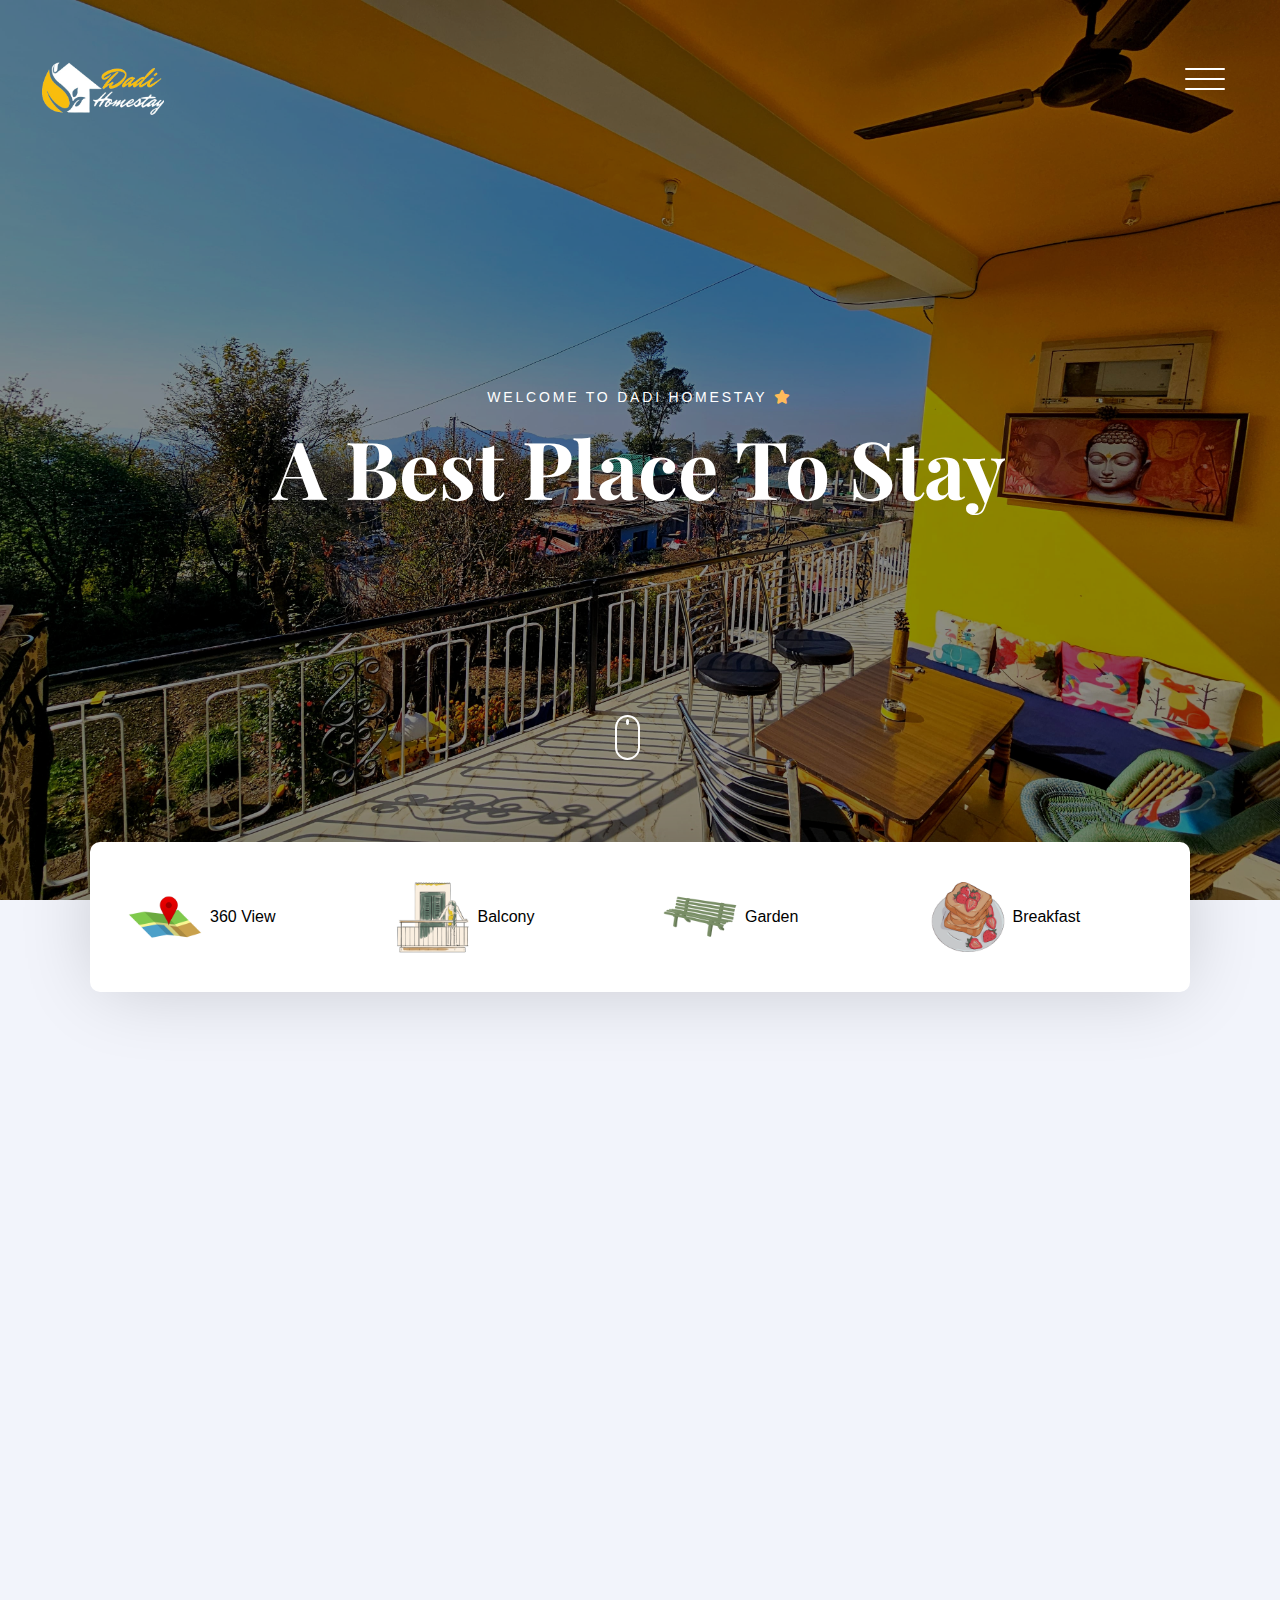
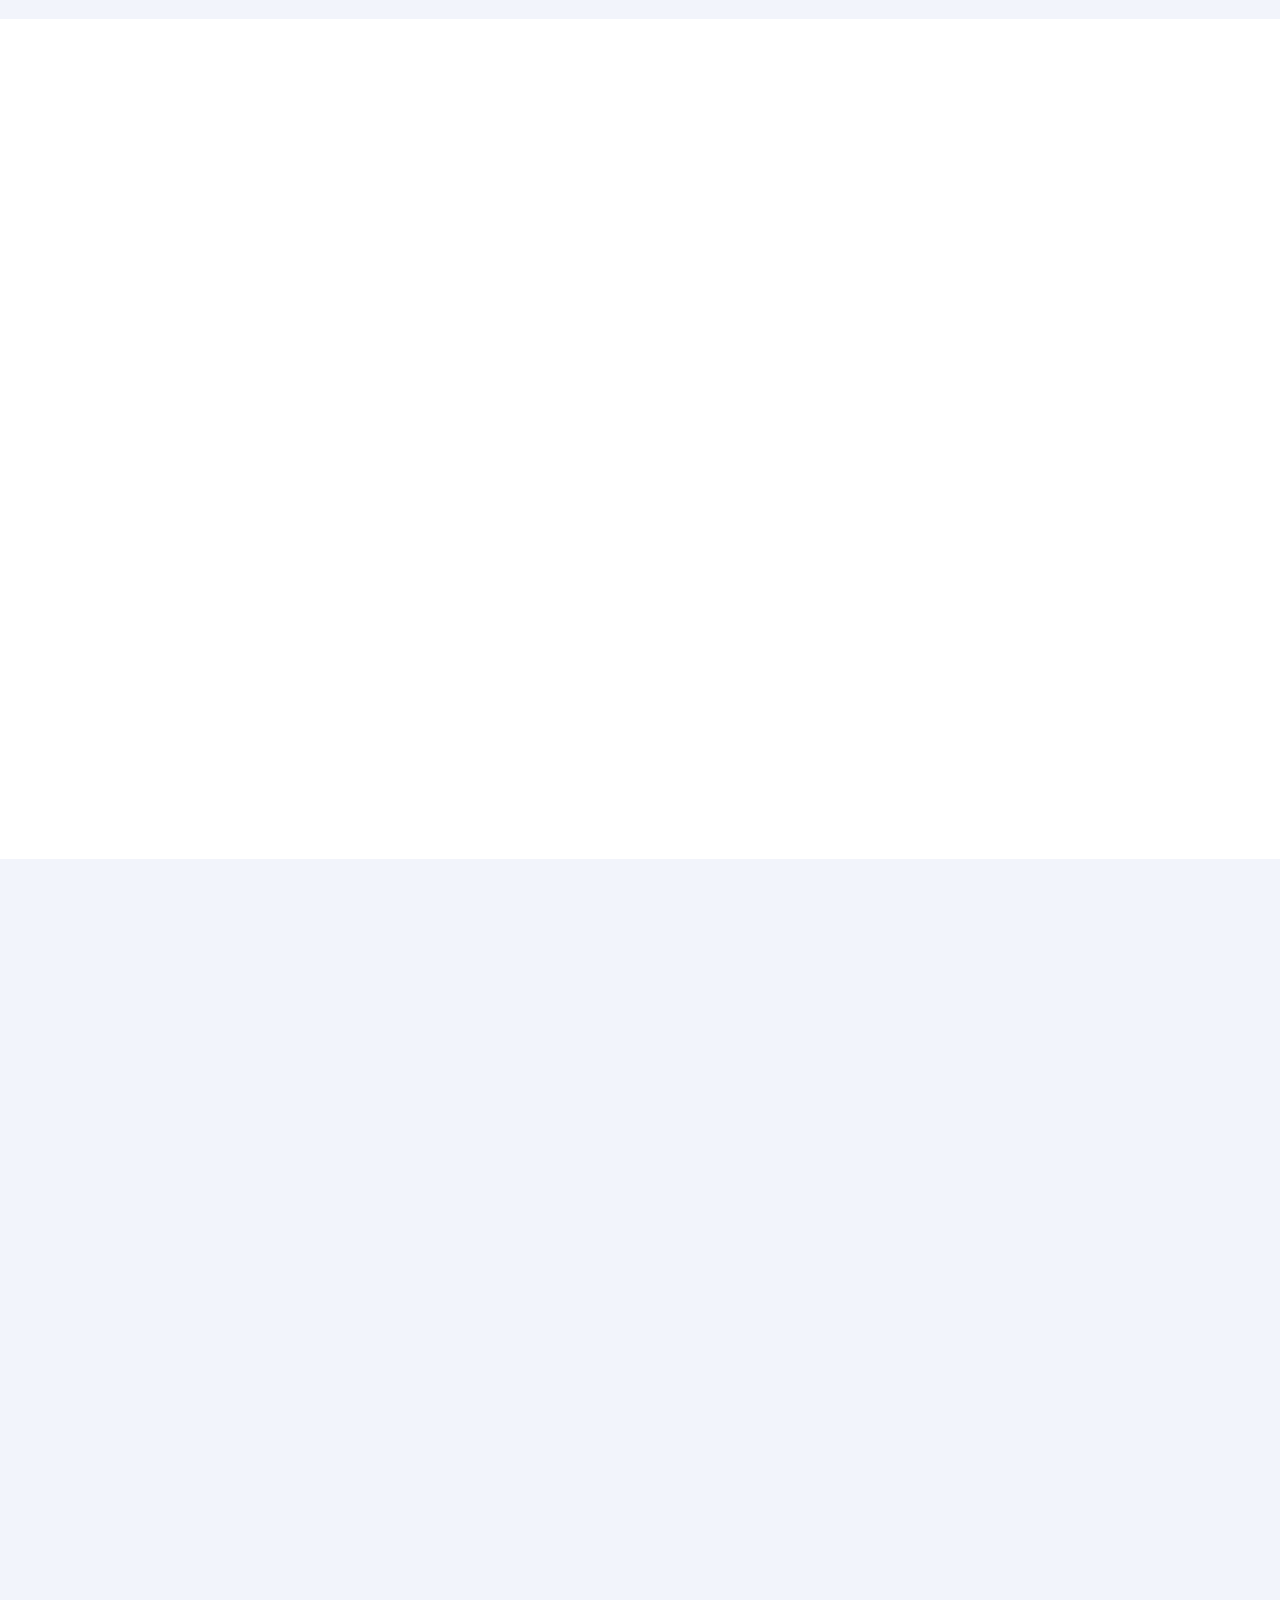
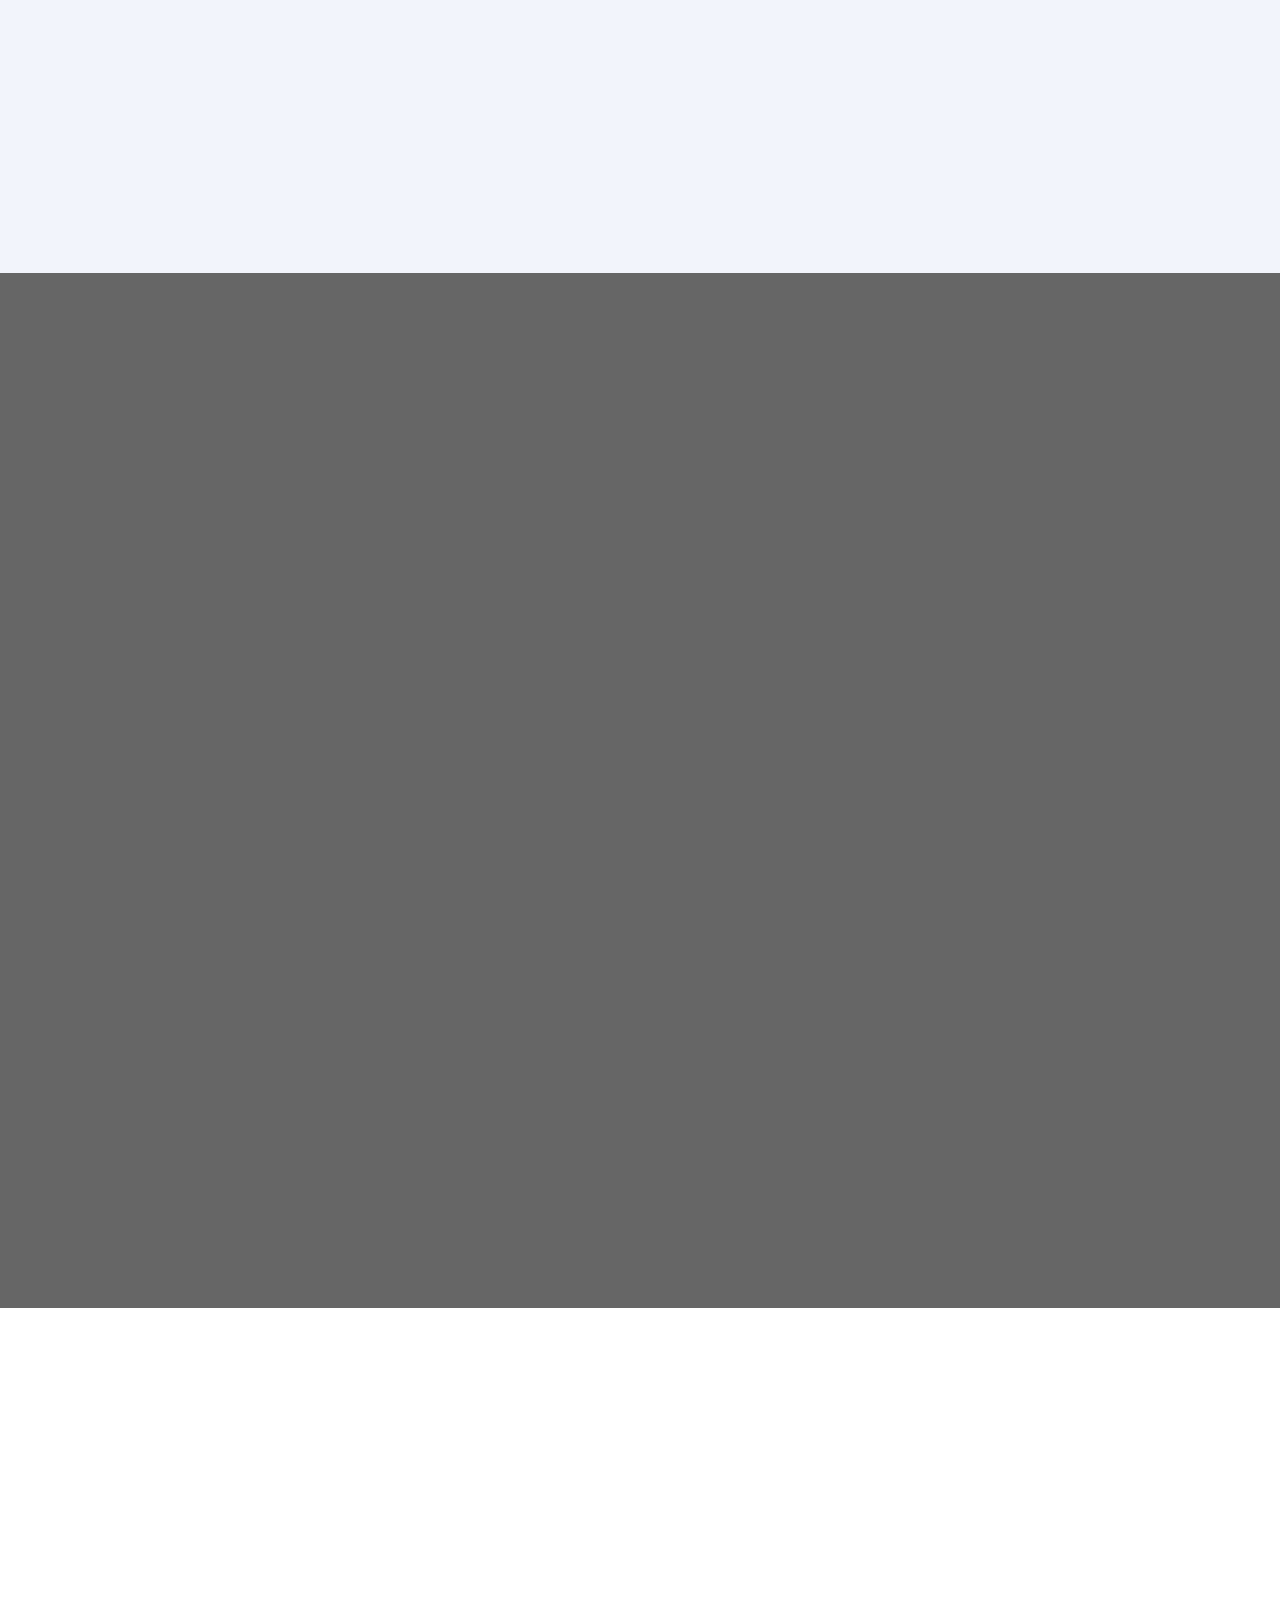
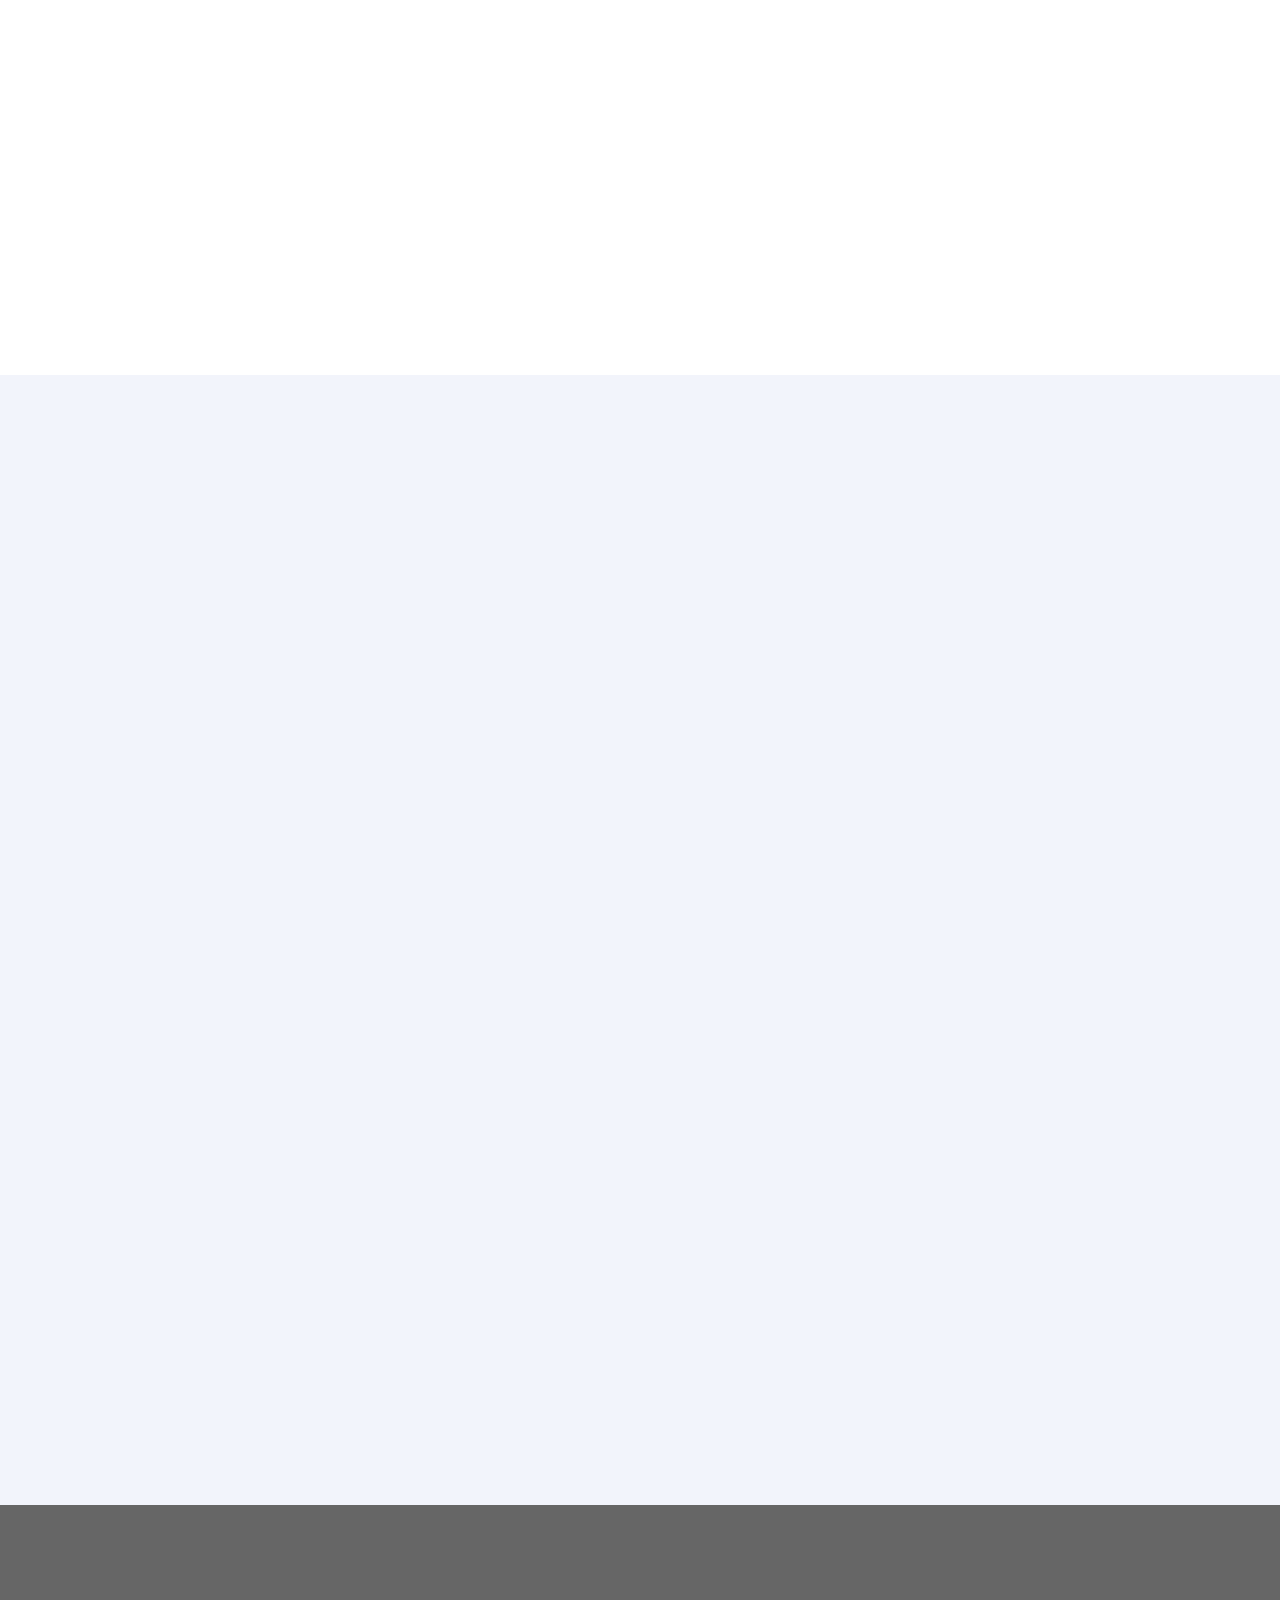
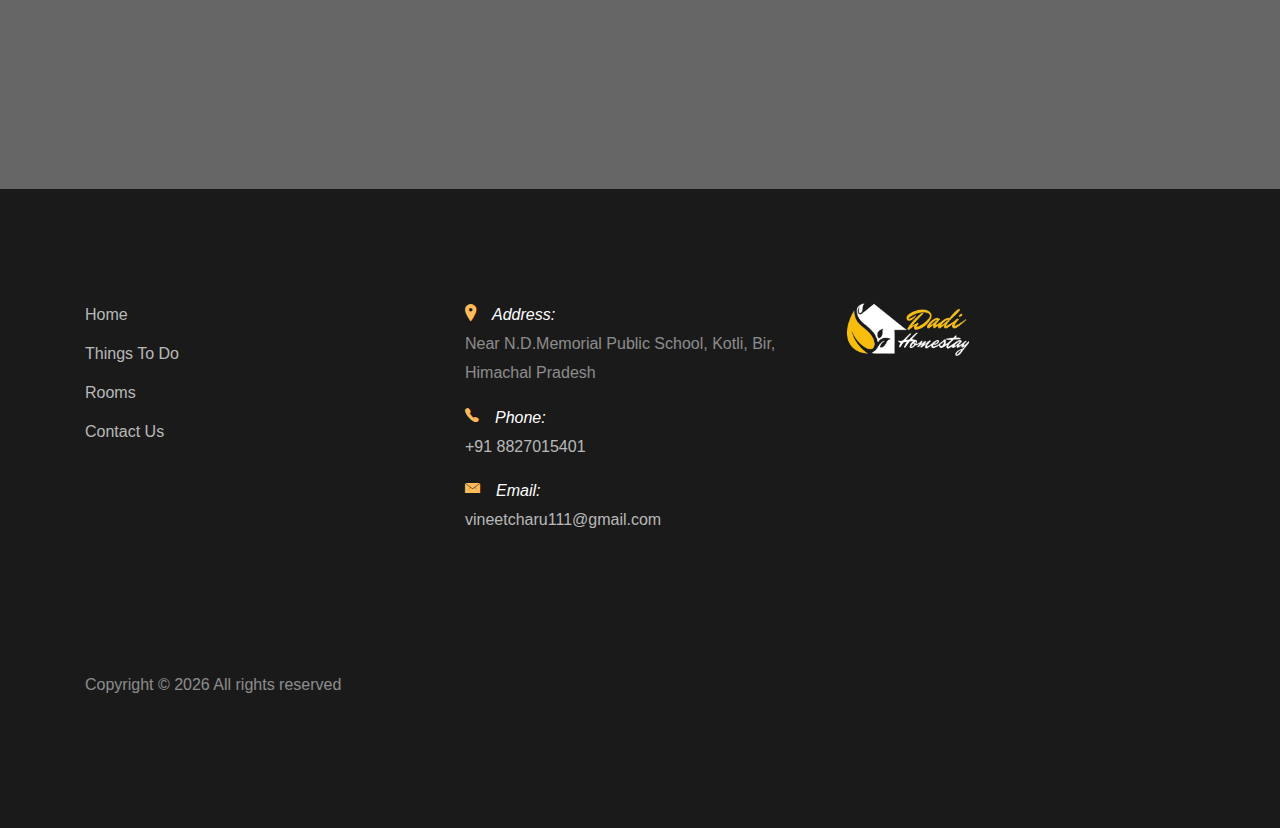
<file: index.html>
<!DOCTYPE HTML>
<html>

<head>
  <meta charset="utf-8">
  <meta http-equiv="X-UA-Compatible" content="IE=edge">
  <title>Dadi Homestay</title>
  <meta name="viewport" content="width=device-width, initial-scale=1, shrink-to-fit=no">
  <meta name="description" content="" />
  <meta name="keywords" content="" />
  <meta name="author" content="" />
  <link rel="stylesheet" type="text/css"
    href="//fonts.googleapis.com/css?family=|Roboto+Sans:400,700|Playfair+Display:400,700">

  <link rel="stylesheet" href="css/bootstrap.min.css">
  <link rel="stylesheet" href="css/animate.css">
  <link rel="stylesheet" href="css/owl.carousel.min.css">
  <link rel="stylesheet" href="css/aos.css">
  <link rel="stylesheet" href="css/bootstrap-datepicker.css">
  <link rel="stylesheet" href="css/jquery.timepicker.css">
  <link rel="stylesheet" href="css/fancybox.min.css">

  <link rel="stylesheet" href="fonts/ionicons/css/ionicons.min.css">
  <link rel="stylesheet" href="fonts/fontawesome/css/font-awesome.min.css">
  <link href="https://cdnjs.cloudflare.com/ajax/libs/font-awesome/6.0.0-beta3/css/all.min.css" rel="stylesheet">


  <!-- Theme Style -->
  <link rel="stylesheet" href="css/style.css">

  <link rel="stylesheet" href="css/_custom.css">
</head>

<body>

  <header class="site-header js-site-header">
    <div class="container-fluid">
      <div class="row align-items-center">
        <div class="col-6 col-lg-4 site-logo " data-aos="fade">
          <a href="index.html"><img src="./images/HomeStayLogo.png" class=" logo  mainLogo " alt="Logo"></a>
          <a href="index.html"><img src="./images/whiteLogo.png" class=" logo  whiteLogo " alt="Logo"></a>
        </div>
        <div class="col-6 col-lg-8">


          <div class="site-menu-toggle js-site-menu-toggle" data-aos="fade">
            <span></span>
            <span></span>
            <span></span>
          </div>
          <!-- END menu-toggle -->

          <div class="site-navbar js-site-navbar">
            <nav role="navigation">
              <div class="container">
                <div class="row full-height align-items-center">
                  <div class="col-md-6 mx-auto">
                    <ul class="list-unstyled menu">
                      <li class="active"><a href="index.html">Home</a></li>
                      <li><a href="rooms.html">Rooms</a></li>
                      <!-- <li><a href="about.html">About</a></li> -->
                      <li><a href="events.html">Things To Do</a></li>
                      <li><a href="contact.html">Contact</a></li>
                      <!-- <li><a href="reservation.html">Reservation</a></li> -->
                    </ul>
                  </div>
                </div>
              </div>
            </nav>
          </div>
        </div>
      </div>
    </div>
  </header>
  <!-- END head -->

  <style>
    .site-hero {
      background-image: url('images/hero_v1.jpeg');
      /* Default background for desktop */
      background-size: cover;
      background-repeat: no-repeat;
      align-items: flex-start;
      /* Other desktop styles can go here */
    }

    /* Media query for mobile devices (adjust max-width as needed) */
    @media (max-width: 768px) {
      .site-hero {
        background-image: url('images/fruit_potrait.png');
        /* Background for mobile */
      }
    }
  </style>

  <style>
    .site-hero {
      background-image: url('images/hero_v1.jpeg');
      /* Default background for desktop */
      background-size: cover;
      background-repeat: no-repeat;
      /* Other desktop styles can go here */
    }

    /* Media query for mobile devices (adjust max-width as needed) */
    @media (max-width: 768px) {
      .site-hero {
        background-image: url('images/fruit_potrait.png');
        /* Background for mobile */
      }
    }
  </style>

  <section class="site-hero overlay" data-stellar-background-ratio="0.5">
    <div class="container">
      <div class="row site-hero-inner justify-content-center align-items-center">
        <div class="col-md-10 text-center" data-aos="fade-up">
          <span class="custom-caption text-uppercase text-white d-block  mb-3">Welcome To Dadi Homestay <span
              class="fa fa-star text-primary"></span> </span>
          <h1 class="heading">A Best Place To Stay</h1>
        </div>
      </div>
    </div>

    <a class="mouse smoothscroll" href="#next">
      <div class="mouse-icon">
        <span class="mouse-wheel"></span>
      </div>
    </a>
  </section>
  <!-- END section -->

  <section class="section bg-light pb-0">
    <div class="container">

      <div class="row check-availabilty" id="next">
        <div class="block-32" data-aos="fade-up" data-aos-offset="-200">

          <div class="row">
            <div class="col-6  mb-3 mb-lg-0 col-lg-3 hightlighticon">
              <img src="./images/3.png" alt="">
              <span>360 View</span>
            </div>
            <div class="col-4 mb-3 mb-lg-0 col-lg-3 hightlighticon">
              <img src="./images/4.png" alt="">
              <span>Balcony</span>
            </div>
            <div class="col-6 mb-3 mb-lg-0 col-lg-3 hightlighticon">
              <img src="./images/5.png" alt="">
              <span>Garden</span>
            </div>
            <div class="col-4 mb-3 mb-lg-0 col-lg-3 hightlighticon">
              <img src="./images/6.png" alt="">
              <span>Breakfast</span>
            </div>

          </div>

        </div>
      </div>


    </div>
    </div>
  </section>

  <section class="py-5 bg-light">
    <div class="container">
      <div class="row align-items-center">
        <div class="col-md-12 col-lg-7 ml-auto order-lg-2 position-relative mb-5" data-aos="fade-up">
          <figure class="img-absolute">
            <img src="images/heroAbout2.png" alt="Image" class="img-fluid">
          </figure>
          <img src="images/heroAbout.png" alt="Image" class="img-fluid rounded">
        </div>
        <div class="col-md-12 col-lg-4 order-lg-1" data-aos="fade-up">
          <h2 class="heading">Welcome!</h2>
          <h3>Dadi Homestay is tucked away in the serene landscapes of Bir, Himachal Pradesh, nestled amidst the
            majestic Himalayas.</h3>
          <p class="mb-4">
            Escape the hustle and bustle of everyday life and retreat to Dadi Homestay, where a world of tranquility
            awaits. Let go of your worries and immerse yourself in the calm, scenic surroundings, where you can unwind
            and rejuvenate in the heart of nature</p>
          <p>
            <!-- <a href="/about" class="btn btn-primary text-white py-2 mr-3">Learn More</a> -->

        </div>

      </div>
    </div>
  </section>

  <section class="section">
    <div class="container">
      <div class="row justify-content-center text-center mb-5">
        <div class="col-md-7">
          <h2 class="heading" data-aos="fade-up">Rooms</h2>
          <p data-aos="fade-up" data-aos-delay="100">Experience comfort and tranquility at Dadi Homestay in Bir, where
            cozy rooms meet breathtaking mountain views. A perfect retreat to relax and rejuvenate amidst nature's
            serenity. 🌿</p>
        </div>
      </div>
      <div class="row">
        <div class="col-md-6 col-lg-4" data-aos="fade-up">
          <a href="rooms.html" class="room">
            <figure class="img-wrap">
              <img src="images/room_1.jpeg" alt="Free website template" class="img-fluid mb-3">
            </figure>
            <div class="p-3 text-center room-info">
              <h2>Room 2</h2>
              <span class="text-uppercase letter-spacing-1">&#x20b9;1100 / per night</span>
            </div>
          </a>
        </div>

        <div class="col-md-6 col-lg-4" data-aos="fade-up">
          <a href="rooms.html" class="room">
            <figure class="img-wrap">
              <img src="images/room_2.jpeg" alt="Free website template" class="img-fluid mb-3">
            </figure>
            <div class="p-3 text-center room-info">
              <h2> Room 1</h2>
              <span class="text-uppercase letter-spacing-1">&#x20b9;1100 / per night</span>
            </div>
          </a>
        </div>

        <div class="col-md-6 col-lg-4" data-aos="fade-up">
          <a href="rooms.html" class="room">
            <figure class="img-wrap">
              <img src="images/room_3.jpeg" alt="Free website template" class="img-fluid mb-3">
            </figure>
            <div class="p-3 text-center room-info">
              <h2>Room 3</h2>
              <span class="text-uppercase letter-spacing-1">&#x20b9;1100 / per night</span>
            </div>
          </a>
        </div>




      </div>
    </div>
  </section>


  <section class="section slider-section bg-light">
    <div class="container">
      <div class="row justify-content-center text-center mb-5">
        <div class="col-md-7">
          <h2 class="heading" data-aos="fade-up">Photos</h2>
          <p data-aos="fade-up" data-aos-delay="100">Discover the charm of Dadi Homestay through stunning captures that
            showcase its cozy rooms, serene ambiance, and breathtaking mountain views.</p>
        </div>
      </div>
      <div class="row">
        <div class="col-md-12">
          <div class="home-slider major-caousel owl-carousel mb-5" data-aos="fade-up" data-aos-delay="200">
            <!-- <div class="slider-item">
              <a href="images/s1.png" data-fancybox="images" data-caption="Caption for this image"><img
                  src="images/s1.png" alt="Image placeholder" class="img-fluid s-img"></a>
            </div> -->
            <div class="slider-item">
              <a href="images/fuit.jpeg" data-fancybox="images" data-caption="Caption for this image"><img
                  src="images/fuit.jpeg" alt="Image placeholder" class="img-fluid s-img"></a>
            </div>
            <div class="slider-item">
              <a href="images/balcony.jpeg" data-fancybox="images" data-caption="Caption for this image"><img
                  src="images/balcony.jpeg" alt="Image placeholder" class="img-fluid s-img"></a>
            </div>
            <div class="slider-item">
              <a href="images/s5.png" data-fancybox="images" data-caption="Caption for this image"><img
                  src="images/s5.png" alt="Image placeholder" class="img-fluid s-img"></a>
            </div>
            <div class="slider-item">
              <a href="images/s8.png" data-fancybox="images" data-caption="Caption for this image"><img
                  src="images/s8.png" alt="Image placeholder" class="img-fluid s-img"></a>
            </div>
            <div class="slider-item">
              <a href="images/s9.png" data-fancybox="images" data-caption="Caption for this image"><img
                  src="images/s9.png" alt="Image placeholder" class="img-fluid s-img"></a>
            </div>
            <div class="slider-item">
              <a href="images/s10.png" data-fancybox="images" data-caption="Caption for this image"><img
                  src="images/s10.png" alt="Image placeholder" class="img-fluid s-img"></a>
            </div>
          </div>
          <!-- END slider -->
        </div>

      </div>
    </div>
  </section>
  <!-- END section -->

  <section class="section bg-image overlay" style="background-image: url('images/s10.png');">
    <div class="container">
      <div class="row justify-content-center text-center mb-5">
        <div class="col-md-7">
          <h2 class="heading text-white" data-aos="fade">Amenities</h2>
          <!-- <p class="text-white" data-aos="fade" data-aos-delay="100">Far far away, behind the word mountains, far from the countries Vokalia and Consonantia, there live the blind texts. Separated they live in Bookmarksgrove right at the coast of the Semantics, a large language ocean.</p> -->
        </div>
      </div>
      <div class="food-menu-tabs" data-aos="fade">
        <ul class="nav nav-tabs mb-5" id="myTab" role="tablist">
          <li class="nav-item">
            <a class="nav-link active letter-spacing-2" id="mains-tab" data-toggle="tab" href="#Popular-Amenities"
              role="tab" aria-controls="mains" aria-selected="true">Popular Amenities</a>
          </li>
          <li class="nav-item">
            <a class="nav-link letter-spacing-2" id="desserts-tab" data-toggle="tab" href="#Terrace" role="tab"
              aria-controls="desserts" aria-selected="false">Terrace</a>
          </li>
          <li class="nav-item">
            <a class="nav-link letter-spacing-2" id="drinks-tab" data-toggle="tab" href="#Basic-Facilities" role="tab"
              aria-controls="drinks" aria-selected="false">Basic Facilities

            </a>
          </li>
          <li class="nav-item">
            <a class="nav-link letter-spacing-2" id="drinks-tab" data-toggle="tab" href="#Transfers" role="tab"
              aria-controls="drinks" aria-selected="false">Transfers & Others

            </a>
          </li>

        </ul>
        <div class="tab-content py-5" id="myTabContent">


          <div class="tab-pane fade show active text-left" id="Popular-Amenities" role="tabpanel"
            aria-labelledby="mains-tab">


            <div class="row ">
              <div class="col-md-12  ">
                <ul class="amenities-list">
                  <li><i class="fa-solid fa-couch"></i> Living Room</li>
                  <li><i class="fa-solid fa-chair"></i> Lounge</li>
                  <li><i class="fa-solid fa-utensils"></i> Restaurant</li>
                  <li><i class="fa-solid fa-car"></i> Free Parking</li>
                  <li><i class="fa-solid fa-umbrella-beach"></i> Shared Terrace</li>
                  <li><i class="fa-solid fa-table"></i> Dining Area</li>
                  <li><i class="fa-solid fa-suitcase-rolling"></i> Luggage Assistance</li>
                  <li><i class="fa-solid fa-wifi"></i> Wi-Fi</li>
                </ul>

              </div>

            </div>


          </div> <!-- .tab-pane -->


          <div class="tab-pane fade show active text-left" id="Terrace" role="tabpanel" aria-labelledby="mains-tab">


            <div class="row ">
              <div class="col-md-12  ">
                <ul class="amenities-list">

                  <li><i class="fa-solid fa-volume-high"></i> Sound Speakers</li>
                  <li><i class="fa-solid fa-umbrella-beach"></i> Umbrellas</li>
                  <li><i class="fa-solid fa-sun"></i> Sun Deck</li>
                  <li><i class="fa-solid fa-chair"></i> Seating Area</li>
                  <li><i class="fa-solid fa-users"></i> Shared Access</li>
                </ul>

              </div>

            </div>


          </div> <!-- .tab-pane -->
          <div class="tab-pane fade show active text-left" id="Basic-Facilities" role="tabpanel"
            aria-labelledby="mains-tab">


            <div class="row ">
              <div class="col-md-12  ">
                <ul class="amenities-list">
                  <li><i class="fa-solid fa-smoking"></i> Smoking Rooms</li>
                  <li><i class="fa-solid fa-wifi"></i> Wi-Fi</li>
                  <li><i class="fa-solid fa-shirt"></i> Laundry Service</li>
                  <li><i class="fa-solid fa-parking"></i> Free Parking</li>
                </ul>


              </div>

            </div>


          </div> <!-- .tab-pane -->
          <div class="tab-pane fade show active text-left justify-content-center" id="Transfers" role="tabpanel"
            aria-labelledby="mains-tab">


            <div class="row ">
              <div class="col-md-12  ">
                <ul class="amenities-list">
                  <li><i class="fa-solid fa-bus"></i> Transfers</li>
                  <li><i class="fa-solid fa-plane-departure"></i> Paid Airport Transfers</li>
                </ul>


              </div>
              <div class="col-md-12  ">
                <ul class="amenities-list">
                  <li><i class="fa-solid fa-utensils"></i> Dining Area</li>
                  <li><i class="fa-solid fa-restaurant"></i> Restaurant</li>
                </ul>
              </div>
              <div class="col-md-12  ">
                <ul class="amenities-list">
                  <li><i class="fa-solid fa-kit-medical"></i> First-aid Services</li>
                </ul>

              </div>
              <div class="col-md-12  ">
                <ul class="amenities-list">
                  <li><i class="fa-solid fa-people-group"></i> Common Area</li>
                  <li><i class="fa-solid fa-couch"></i> Lounge</li>
                  <li><i class="fa-solid fa-couch"></i> Living Room</li>
                </ul>


              </div>

            </div>


          </div> <!-- .tab-pane -->


        </div>
      </div>
    </div>
  </section>

  <!-- END section -->
  <section class="section testimonial-section">
    <div class="container">
      <div class="row justify-content-center text-center mb-5">
        <div class="col-md-7">
          <h2 class="heading" data-aos="fade-up">People Says</h2>
        </div>
      </div>
      <div class="row">
        <div class="js-carousel-2 owl-carousel mb-5" data-aos="fade-up" data-aos-delay="200">

          <div class="testimonial text-center slider-item">
            <!-- <div class="author-image mb-3">
                <img src="images/person_1.jpg" alt="Image placeholder" class="rounded-circle mx-auto">
              </div> -->
            <blockquote>

              <p>&ldquo;A small river named Duden flows by their place and supplies it with the necessary regelialia. It
                is a paradisematic country, in which roasted parts of sentences fly into your mouth.&rdquo;</p>
            </blockquote>
            <p><em>&mdash; Jean Smith</em></p>
          </div>

          <div class="testimonial text-center slider-item">
            <!-- <div class="author-image mb-3">
                <img src="images/person_2.jpg" alt="Image placeholder" class="rounded-circle mx-auto">
              </div> -->
            <blockquote>
              <p>&ldquo;Even the all-powerful Pointing has no control about the blind texts it is an almost
                unorthographic life One day however a small line of blind text by the name of Lorem Ipsum decided to
                leave for the far World of Grammar.&rdquo;</p>
            </blockquote>
            <p><em>&mdash; John Doe</em></p>
          </div>

          <div class="testimonial text-center slider-item">
            <!-- <div class="author-image mb-3">
                <img src="images/person_3.jpg" alt="Image placeholder" class="rounded-circle mx-auto">
              </div> -->
            <blockquote>

              <p>&ldquo;When she reached the first hills of the Italic Mountains, she had a last view back on the
                skyline of her hometown Bookmarksgrove, the headline of Alphabet Village and the subline of her own
                road, the Line Lane.&rdquo;</p>
            </blockquote>
            <p><em>&mdash; John Doe</em></p>
          </div>


          <div class="testimonial text-center slider-item">
            <!-- <div class="author-image mb-3">
                <img src="images/person_1.jpg" alt="Image placeholder" class="rounded-circle mx-auto">
              </div> -->
            <blockquote>

              <p>&ldquo;A small river named Duden flows by their place and supplies it with the necessary regelialia. It
                is a paradisematic country, in which roasted parts of sentences fly into your mouth.&rdquo;</p>
            </blockquote>
            <p><em>&mdash; Jean Smith</em></p>
          </div>

          <div class="testimonial text-center slider-item">
            <!-- <div class="author-image mb-3">
                <img src="images/person_2.jpg" alt="Image placeholder" class="rounded-circle mx-auto">
              </div> -->
            <blockquote>
              <p>&ldquo;Even the all-powerful Pointing has no control about the blind texts it is an almost
                unorthographic life One day however a small line of blind text by the name of Lorem Ipsum decided to
                leave for the far World of Grammar.&rdquo;</p>
            </blockquote>
            <p><em>&mdash; John Doe</em></p>
          </div>

          <div class="testimonial text-center slider-item">
            <!-- <div class="author-image mb-3">
                <img src="images/person_3.jpg" alt="Image placeholder" class="rounded-circle mx-auto">
              </div> -->
            <blockquote>

              <p>&ldquo;When she reached the first hills of the Italic Mountains, she had a last view back on the
                skyline of her hometown Bookmarksgrove, the headline of Alphabet Village and the subline of her own
                road, the Line Lane.&rdquo;</p>
            </blockquote>
            <p><em>&mdash; John Doe</em></p>
          </div>

        </div>
        <!-- END slider -->
      </div>

    </div>
  </section>


  <section class="section blog-post-entry bg-light">
    <div class="container">
      <div class="row justify-content-center text-center mb-5">
        <div class="col-md-7">
          <h2 class="heading" data-aos="fade-up">Things To Do</h2>
          <p data-aos="fade-up">Welcome to Bir, a serene Himalayan village known for its natural beauty, vibrant
            culture, and adventurous spirit. Whether you’re looking for peaceful retreats or thrilling experiences, Bir
            has something for everyone. Explore our curated list of must-see attractions and exciting activities during
            your stay.</p>
        </div>
      </div>
      <div class="row">
        <div class="col-lg-4 col-md-6 col-sm-6 col-12 post" data-aos="fade-up" data-aos-delay="100">

          <div class="media media-custom d-block mb-4 h-100">
            <a href="events.html" class="mb-4 d-block"><img src="images/t1.png" alt="Image placeholder"
                class="img-fluid"></a>
            <div class="media-body">
              <!-- <span class="meta-post">February 26, 2018</span> -->
              <h2 class="mt-0 mb-3"><a href="#">PARAGLIDING</a></h2>
              <p>Experience the thrill of soaring through the skies with paragliding adventureS, offering breathtaking
                views and an unforgettable experience.</p>
            </div>
          </div>

        </div>
        <div class="col-lg-4 col-md-6 col-sm-6 col-12 post" data-aos="fade-up" data-aos-delay="200">
          <div class="media media-custom d-block mb-4 h-100">
            <a href="events.html" class="mb-4 d-block"><img src="images/t2.png" alt="Image placeholder"
                class="img-fluid"></a>
            <div class="media-body">
              <!-- <span class="meta-post">February 26, 2018</span> -->
              <h2 class="mt-0 mb-3"><a href="#">TREKKING</a></h2>
              <p>Embark on a trek through scenic trails, breathe in the crisp mountain air, and discover the natural
                beauty that surrounds you.</p>
            </div>
          </div>
        </div>
        <div class="col-lg-4 col-md-6 col-sm-6 col-12 post" data-aos="fade-up" data-aos-delay="300">
          <div class="media media-custom d-block mb-4 h-100">
            <a href="/events.html" class="mb-4 d-block"><img src="images/t3.png" alt="Image placeholder"
                class="img-fluid"></a>
            <div class="media-body">
              <!-- <span class="meta-post">February 26, 2018</span> -->
              <h2 class="mt-0 mb-3"><a href="#">CAMPING</a></h2>
              <p>Immerse yourself in the beauty of the outdoors with a camping experience that combines comfort with
                nature, under a canopy of stars.</p>
            </div>
          </div>
        </div>
      </div>
      <div class="row justify-content-center text-center m-5">

        <a href="/events.html" data-aos="fade-up" class="btn btn-primary text-white py-2 mr-3">Read More</a>
      </div>
    </div>
  </section>

  <section class="section bg-image overlay" style="background-image: url('images/heroAbout2.png');">
    <div class="container">
      <div class="row align-items-center">
        <div class="col-12 col-md-6 text-center mb-4 mb-md-0 text-md-left" data-aos="fade-up">
          <h2 class="text-white font-weight-bold">A Best Place To Stay. Reserve Now!</h2>
        </div>
        <div class="col-12 col-md-6 text-center text-md-right" data-aos="fade-up" data-aos-delay="200">
          <a href="tel:+918827015401" class="btn btn-outline-white-primary py-3 text-white px-5">Reserve Now</a>
        </div>
      </div>
    </div>
  </section>

  <footer class="section footer-section">
    <div class="container">
      <div class="row mb-4">
        <!-- <div class="col-md-3 mb-5">
          <ul class="list-unstyled link">
            <li><a href="#">About Us</a></li>
            <li><a href="#">Terms &amp; Conditions</a></li>
            <li><a href="#">Privacy Policy</a></li>
            <li><a href="#">Rooms</a></li>
          </ul>
        </div> -->
        <div class="col-md-4 mb-5">
          <ul class="list-unstyled link">
            <li><a href="/">Home</a></li>
            <li><a href="events.html">Things To Do</a></li>
            <li><a href="rooms.html">Rooms</a></li>
            <li><a href="contact.html">Contact Us</a></li>

          </ul>
        </div>
        <div class="col-md-4 mb-5 pr-md-5 contact-info">
          <!-- <li>198 West 21th Street, <br> Suite 721 New York NY 10016</li> -->
          <p><span class="d-block"><span class="ion-ios-location h5 mr-3 text-primary"></span>Address:</span> <span>
              Near N.D.Memorial Public School, Kotli, Bir, Himachal Pradesh </span></p>
          <p><span class="d-block"><span class="ion-ios-telephone h5 mr-3 text-primary"></span>Phone:</span> <span><a
                href="tel:+918827015401">+91 8827015401</a></span></p>
          <p><span class="d-block"><span class="ion-ios-email h5 mr-3 text-primary"></span>Email:</span> <span>
              <a href="mailto:vineetcharu111@gmail.com">vineetcharu111@gmail.com</a></span></p>
        </div>
        <div class="col-md-4 mb-5">
          <!-- <p>Sign up for our newsletter</p>
            <form action="#" class="footer-newsletter">
              <div class="form-group">
                <input type="email" class="form-control" placeholder="Email...">
                <button type="submit" class="btn"><span class="fa fa-paper-plane"></span></button>
              </div>
            </form> -->
          <img src="./images/whiteLogo.png" class="logo h-30" alt="">
        </div>
      </div>
      <div class="row pt-5">
        <p class="col-md-6 text-left">
          <!-- Link back to Colorlib can't be removed. Template is licensed under CC BY 3.0. -->
          Copyright &copy;
          <script>document.write(new Date().getFullYear());</script> All rights reserved
        </p>

        <!-- <p class="col-md-6 text-right social">
          <a href="#"><span class="fa fa-tripadvisor"></span></a>
          <a href="#"><span class="fa fa-facebook"></span></a>
          <a href="#"><span class="fa fa-twitter"></span></a>
          <a href="#"><span class="fa fa-linkedin"></span></a>
          <a href="#"><span class="fa fa-vimeo"></span></a>
        </p> -->
      </div>
    </div>
  </footer>

  <script src="js/jquery-3.3.1.min.js"></script>
  <script src="js/jquery-migrate-3.0.1.min.js"></script>
  <script src="js/popper.min.js"></script>
  <script src="js/bootstrap.min.js"></script>
  <script src="js/owl.carousel.min.js"></script>
  <script src="js/jquery.stellar.min.js"></script>
  <script src="js/jquery.fancybox.min.js"></script>


  <script src="js/aos.js"></script>

  <script src="js/bootstrap-datepicker.js"></script>
  <script src="js/jquery.timepicker.min.js"></script>



  <script src="js/main.js"></script>
</body>

</html>
</file>
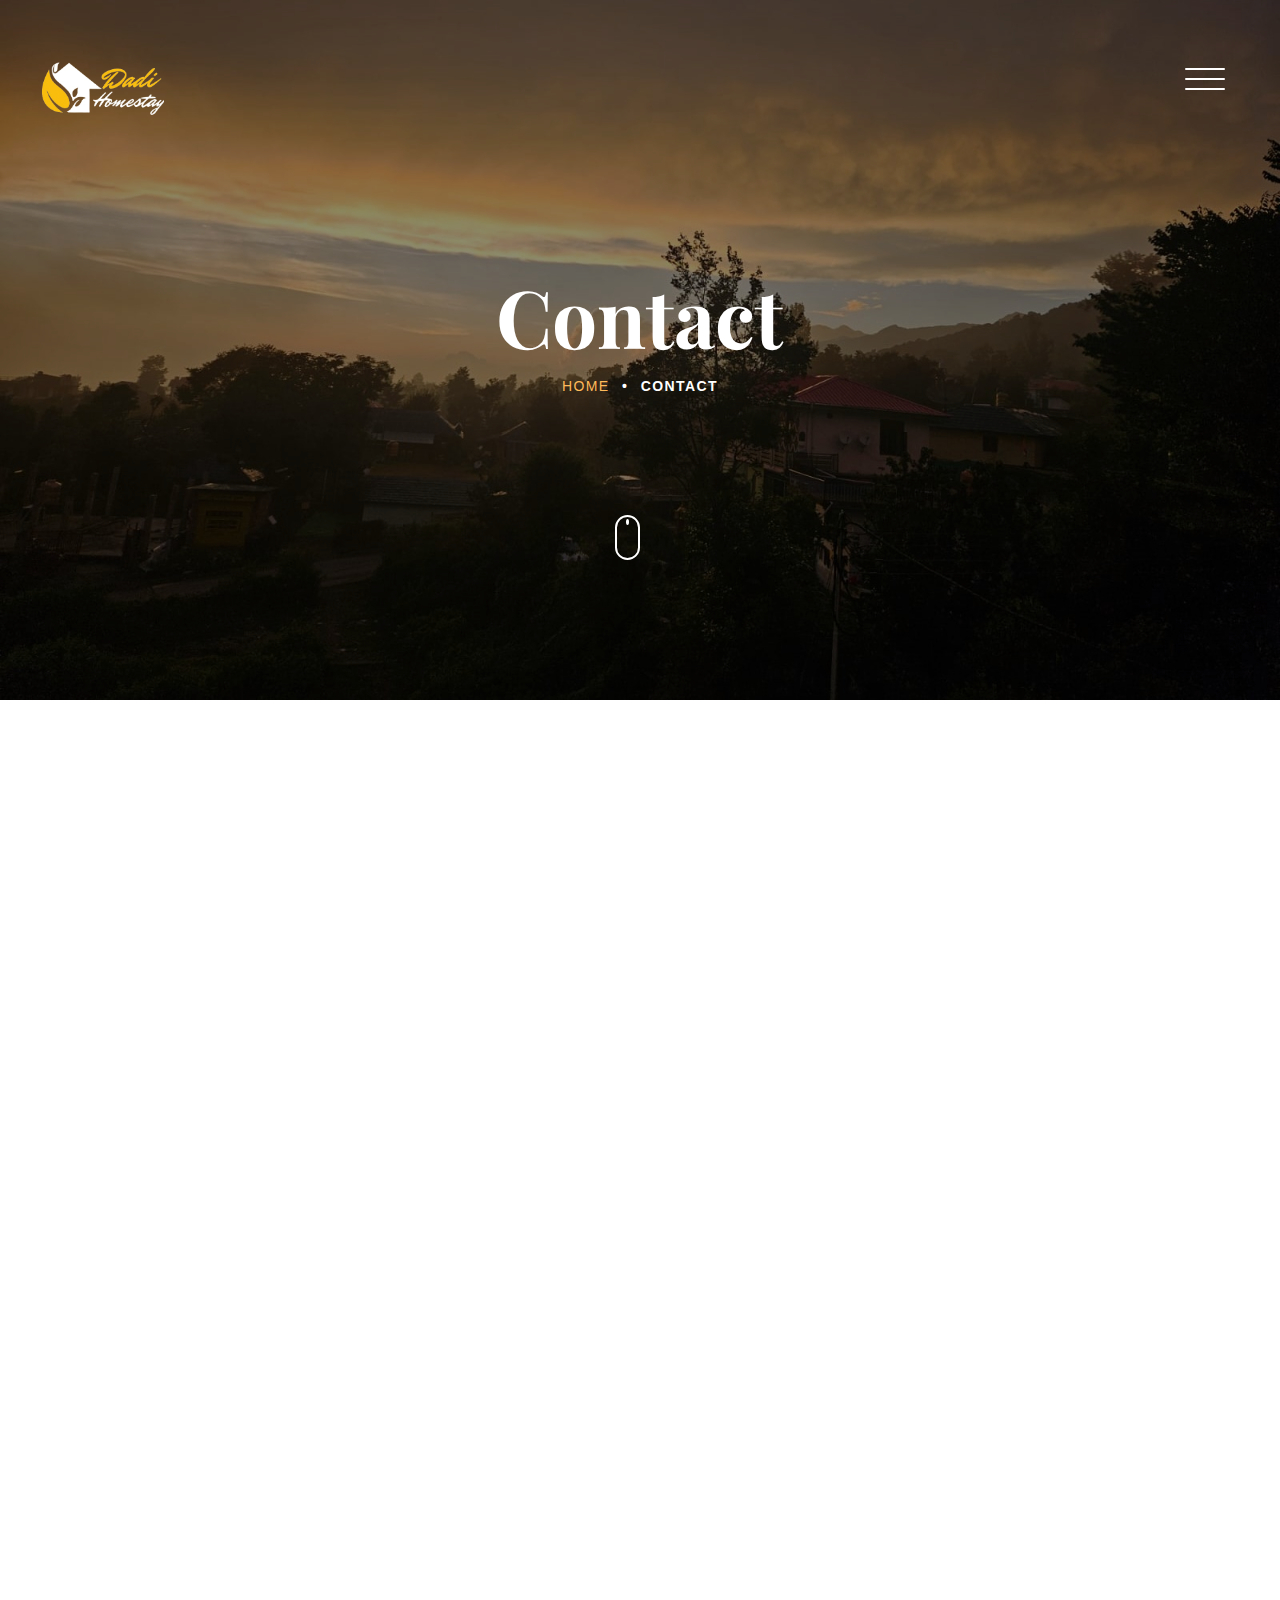
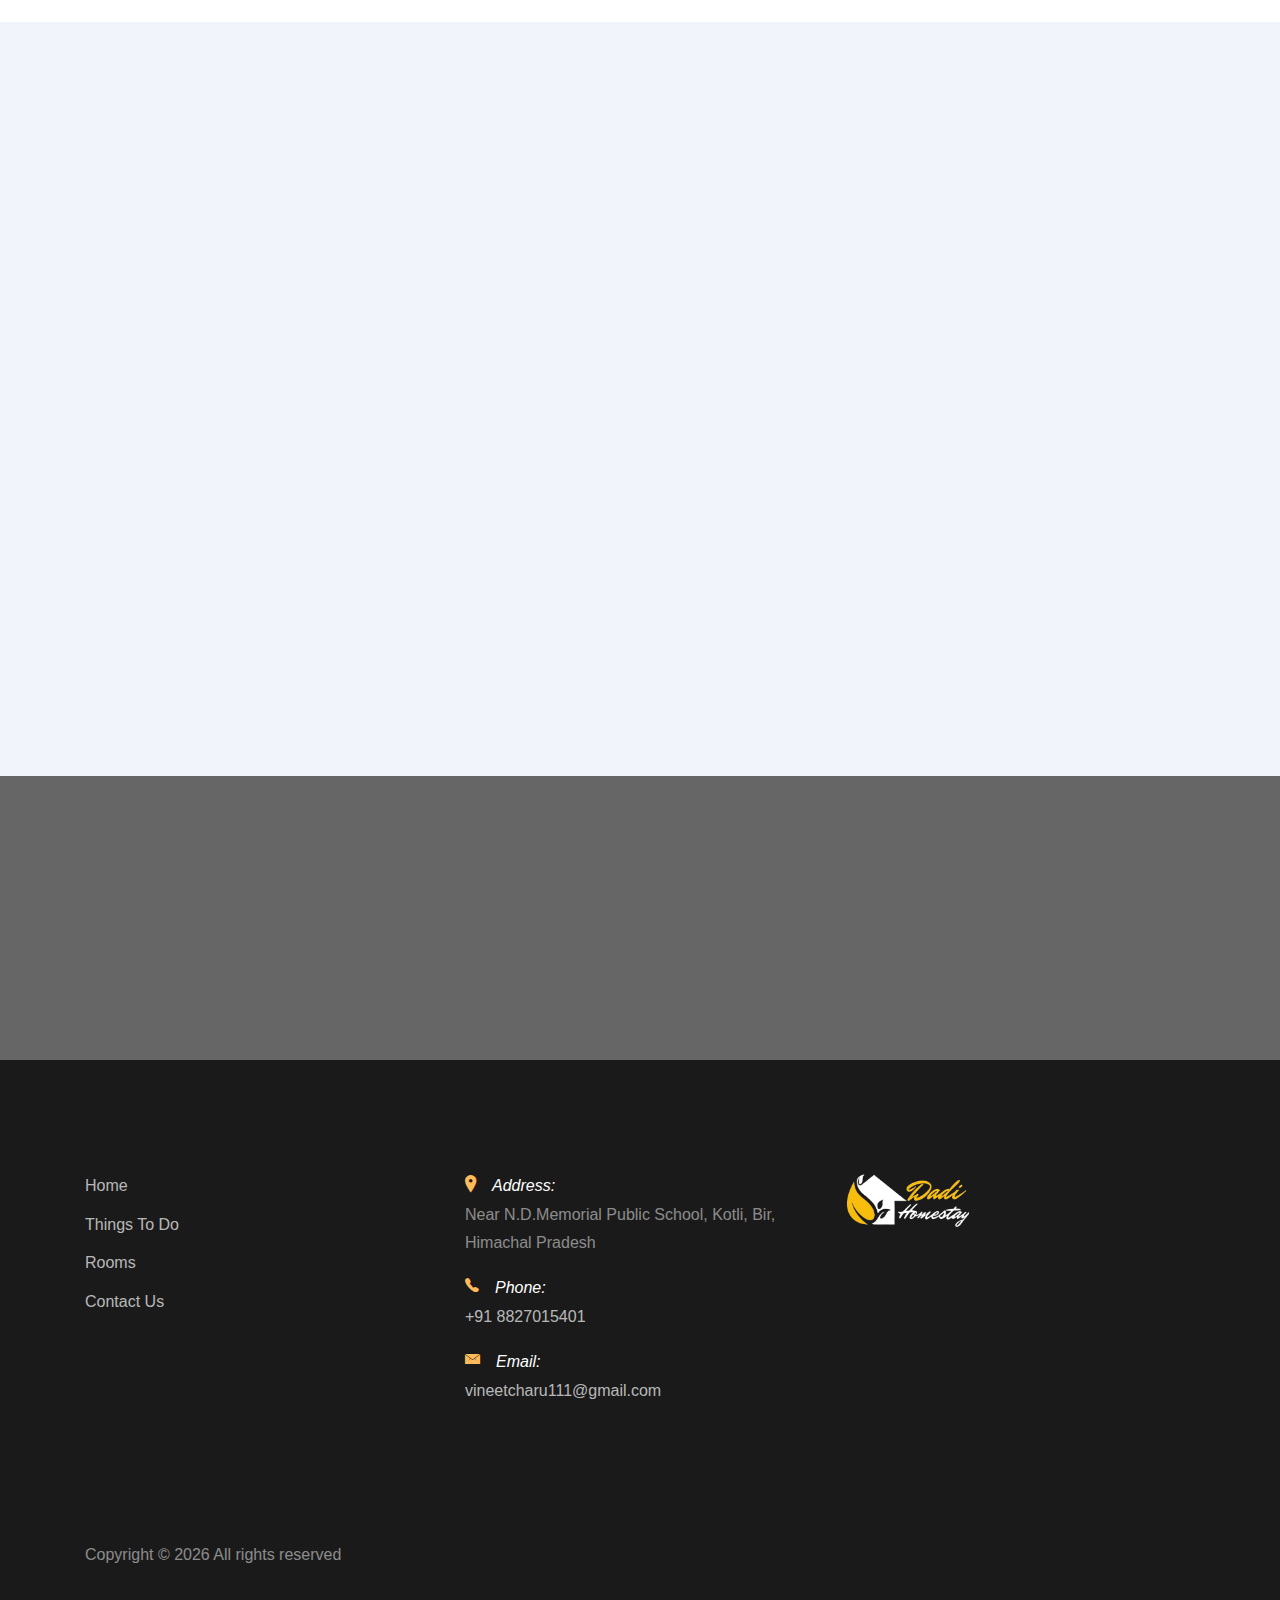
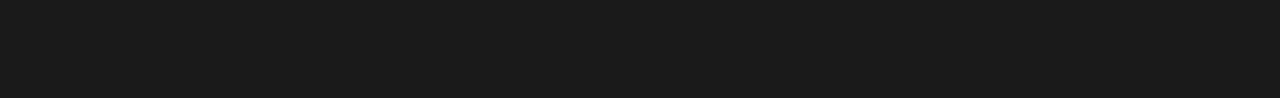
<file: contact.html>
<!DOCTYPE HTML>
<html>
  <head>
    <meta charset="utf-8">
    <meta http-equiv="X-UA-Compatible" content="IE=edge">
    <title>Dadi Homestay | Contact</title>
    <meta name="viewport" content="width=device-width, initial-scale=1, shrink-to-fit=no">
    <meta name="description" content="" />
    <meta name="keywords" content="" />
    <meta name="author" content="" />
    <link rel="stylesheet" type="text/css" href="//fonts.googleapis.com/css?family=|Roboto+Sans:400,700|Playfair+Display:400,700">

    <link rel="stylesheet" href="css/bootstrap.min.css">
    <link rel="stylesheet" href="css/animate.css">
    <link rel="stylesheet" href="css/owl.carousel.min.css">
    <link rel="stylesheet" href="css/aos.css">
    <link rel="stylesheet" href="css/bootstrap-datepicker.css">
    <link rel="stylesheet" href="css/jquery.timepicker.css">
    <link rel="stylesheet" href="css/fancybox.min.css">
    
    <link rel="stylesheet" href="fonts/ionicons/css/ionicons.min.css">
    <link rel="stylesheet" href="fonts/fontawesome/css/font-awesome.min.css">

    <!-- Theme Style -->
    <link rel="stylesheet" href="css/style.css">
  </head>
  <body>
    
    <header class="site-header js-site-header">
      <div class="container-fluid">
        <div class="row align-items-center">
          <div class="col-6 col-lg-4 site-logo " data-aos="fade">
            <a href="index.html"><img src="./images/HomeStayLogo.png" class=" logo  mainLogo " alt="Logo"></a>
            <a href="index.html"><img src="./images/whiteLogo.png" class=" logo  whiteLogo "alt="Logo"></a>
          </div>
          <div class="col-6 col-lg-8">


            <div class="site-menu-toggle js-site-menu-toggle"  data-aos="fade">
              <span></span>
              <span></span>
              <span></span>
            </div>
            <!-- END menu-toggle -->

            <div class="site-navbar js-site-navbar">
              <nav role="navigation">
                <div class="container">
                  <div class="row full-height align-items-center">
                    <div class="col-md-6 mx-auto">
                      <ul class="list-unstyled menu">
                        <li class="active"><a href="index.html">Home</a></li>
                        <li><a href="rooms.html">Rooms</a></li>
                        <!-- <li><a href="about.html">About</a></li> -->
                        <li><a href="events.html">Things To Do</a></li>
                        <li><a href="contact.html">Contact</a></li>
                        <!-- <li><a href="reservation.html">Reservation</a></li> -->
                      </ul>
                    </div>
                  </div>
                </div>
              </nav>
            </div>
          </div>
        </div>
      </div>
    </header>
    <!-- END head -->

    <section class="site-hero inner-page overlay" style="background-image: url(images/Hero1.jpg)" data-stellar-background-ratio="0.5">
      <div class="container">
        <div class="row site-hero-inner justify-content-center align-items-center">
          <div class="col-md-10 text-center" data-aos="fade">
            <h1 class="heading mb-3">Contact</h1>
            <ul class="custom-breadcrumbs mb-4">
              <li><a href="index.html">Home</a></li>
              <li>&bullet;</li>
              <li>Contact</li>
            </ul>
          </div>
        </div>
      </div>

      <a class="mouse smoothscroll" href="#next">
        <div class="mouse-icon">
          <span class="mouse-wheel"></span>
        </div>
      </a>
    </section>
    <!-- END section -->

    <section class="section contact-section" id="next">
      <div class="container">
        <div class="row align-items-center">
          <div class="col-md-7" data-aos="fade-up" data-aos-delay="100">
            
            <form action="#" method="post" class="bg-white p-md-5 p-4 mb-5 border">
              <div class="row">
                <div class="col-md-6 form-group">
                  <label for="name">Name</label>
                  <input type="text" id="name" class="form-control ">
                </div>
                <div class="col-md-6 form-group">
                  <label for="phone">Phone</label>
                  <input type="text" id="phone" class="form-control ">
                </div>
              </div>
          
              <div class="row">
                <div class="col-md-12 form-group">
                  <label for="email">Email</label>
                  <input type="email" id="email" class="form-control ">
                </div>
              </div>
              <div class="row mb-4">
                <div class="col-md-12 form-group">
                  <label for="message">Write Message</label>
                  <textarea name="message" id="message" class="form-control " cols="30" rows="8"></textarea>
                </div>
              </div>
              <div class="row">
                <div class="col-md-6 form-group">
                  <input type="submit" disabled value="Send Message" class="btn btn-primary text-white font-weight-bold">
                </div>
              </div>
            </form>

          </div>
          <div class="col-md-5" data-aos="fade-up" data-aos-delay="200">
            <div class="row">
              <div class="col-md-10 ml-auto contact-info">
                <p><span class="d-block">Address:</span> <span> Near N.D.Memorial Public School, Kotli, Bir, Himachal Pradesh</span></p>
                <p><span class="d-block">Phone:</span> <span> <a href="tel:+918827015401"> +91 8827015401</a></span></p>
                <p><span class="d-block">Email:</span> <span> <a href="mailto:vineetcharu111@gmail.com">vineetcharu111@gmail.com</a>  </span></p>
              </div>
            </div>
          </div>
        </div>
      </div>
    </section>

    <section class="section testimonial-section bg-light">
      <div class="container">
        <div class="row justify-content-center text-center mb-5">
          <div class="col-md-7">
            <h2 class="heading" data-aos="fade-up">People Says</h2>
          </div>
        </div>
        <div class="row">
          <div class="js-carousel-2 owl-carousel mb-5" data-aos="fade-up" data-aos-delay="200">
            
            <div class="testimonial text-center slider-item">
              <div class="author-image mb-3">
                <img src="images/person_1.jpg" alt="Image placeholder" class="rounded-circle mx-auto">
              </div>
              <blockquote>

                <p>&ldquo;A small river named Duden flows by their place and supplies it with the necessary regelialia. It is a paradisematic country, in which roasted parts of sentences fly into your mouth.&rdquo;</p>
              </blockquote>
              <p><em>&mdash; Jean Smith</em></p>
            </div> 

            <div class="testimonial text-center slider-item">
              <div class="author-image mb-3">
                <img src="images/person_2.jpg" alt="Image placeholder" class="rounded-circle mx-auto">
              </div>
              <blockquote>
                <p>&ldquo;Even the all-powerful Pointing has no control about the blind texts it is an almost unorthographic life One day however a small line of blind text by the name of Lorem Ipsum decided to leave for the far World of Grammar.&rdquo;</p>
              </blockquote>
              <p><em>&mdash; John Doe</em></p>
            </div>

            <div class="testimonial text-center slider-item">
              <div class="author-image mb-3">
                <img src="images/person_3.jpg" alt="Image placeholder" class="rounded-circle mx-auto">
              </div>
              <blockquote>

                <p>&ldquo;When she reached the first hills of the Italic Mountains, she had a last view back on the skyline of her hometown Bookmarksgrove, the headline of Alphabet Village and the subline of her own road, the Line Lane.&rdquo;</p>
              </blockquote>
              <p><em>&mdash; John Doe</em></p>
            </div>


            <div class="testimonial text-center slider-item">
              <div class="author-image mb-3">
                <img src="images/person_1.jpg" alt="Image placeholder" class="rounded-circle mx-auto">
              </div>
              <blockquote>

                <p>&ldquo;A small river named Duden flows by their place and supplies it with the necessary regelialia. It is a paradisematic country, in which roasted parts of sentences fly into your mouth.&rdquo;</p>
              </blockquote>
              <p><em>&mdash; Jean Smith</em></p>
            </div> 

            <div class="testimonial text-center slider-item">
              <div class="author-image mb-3">
                <img src="images/person_2.jpg" alt="Image placeholder" class="rounded-circle mx-auto">
              </div>
              <blockquote>
                <p>&ldquo;Even the all-powerful Pointing has no control about the blind texts it is an almost unorthographic life One day however a small line of blind text by the name of Lorem Ipsum decided to leave for the far World of Grammar.&rdquo;</p>
              </blockquote>
              <p><em>&mdash; John Doe</em></p>
            </div>

            <div class="testimonial text-center slider-item">
              <div class="author-image mb-3">
                <img src="images/person_3.jpg" alt="Image placeholder" class="rounded-circle mx-auto">
              </div>
              <blockquote>

                <p>&ldquo;When she reached the first hills of the Italic Mountains, she had a last view back on the skyline of her hometown Bookmarksgrove, the headline of Alphabet Village and the subline of her own road, the Line Lane.&rdquo;</p>
              </blockquote>
              <p><em>&mdash; John Doe</em></p>
            </div>

          </div>
            <!-- END slider -->
        </div>

      </div>
    </section>

    
    
    <section class="section bg-image overlay" style="background-image: url('images/heroAbout2.png');">
        <div class="container" >
          <div class="row align-items-center">
            <div class="col-12 col-md-6 text-center mb-4 mb-md-0 text-md-left" data-aos="fade-up">
              <h2 class="text-white font-weight-bold">A Best Place To Stay. Reserve Now!</h2>
            </div>
            <div class="col-12 col-md-6 text-center text-md-right" data-aos="fade-up" data-aos-delay="200">
              <a href="tel:+918827015401" class="btn btn-outline-white-primary py-3 text-white px-5">Reserve Now</a>
              
            </div>
          </div>
        </div>
      </section>

       <footer class="section footer-section">
    <div class="container">
      <div class="row mb-4">
        <!-- <div class="col-md-3 mb-5">
          <ul class="list-unstyled link">
            <li><a href="#">About Us</a></li>
            <li><a href="#">Terms &amp; Conditions</a></li>
            <li><a href="#">Privacy Policy</a></li>
            <li><a href="#">Rooms</a></li>
          </ul>
        </div> -->
        <div class="col-md-4 mb-5">
          <ul class="list-unstyled link">
            <li><a href="/">Home</a></li>
            <li><a href="events.html">Things To Do</a></li>
            <li><a href="rooms.html">Rooms</a></li>
            <li><a href="contact.html">Contact Us</a></li>

          </ul>
        </div>
        <div class="col-md-4 mb-5 pr-md-5 contact-info">
          <!-- <li>198 West 21th Street, <br> Suite 721 New York NY 10016</li> -->
          <p><span class="d-block"><span class="ion-ios-location h5 mr-3 text-primary"></span>Address:</span> <span>
              Near N.D.Memorial Public School, Kotli, Bir, Himachal Pradesh </span></p>
          <p><span class="d-block"><span class="ion-ios-telephone h5 mr-3 text-primary"></span>Phone:</span> <span><a href="tel:+918827015401">+91 8827015401</a></span></p>
          <p><span class="d-block"><span class="ion-ios-email h5 mr-3 text-primary"></span>Email:</span> <span>
              <a href="mailto:vineetcharu111@gmail.com">vineetcharu111@gmail.com</a></span></p>
        </div>
        <div class="col-md-4 mb-5">
          <!-- <p>Sign up for our newsletter</p>
            <form action="#" class="footer-newsletter">
              <div class="form-group">
                <input type="email" class="form-control" placeholder="Email...">
                <button type="submit" class="btn"><span class="fa fa-paper-plane"></span></button>
              </div>
            </form> -->
          <img src="./images/whiteLogo.png" class="logo h-30" alt="">
        </div>
      </div>
      <div class="row pt-5">
        <p class="col-md-6 text-left">
          <!-- Link back to Colorlib can't be removed. Template is licensed under CC BY 3.0. -->
          Copyright &copy;
          <script>document.write(new Date().getFullYear());</script> All rights reserved
        </p>

        <!-- <p class="col-md-6 text-right social">
          <a href="#"><span class="fa fa-tripadvisor"></span></a>
          <a href="#"><span class="fa fa-facebook"></span></a>
          <a href="#"><span class="fa fa-twitter"></span></a>
          <a href="#"><span class="fa fa-linkedin"></span></a>
          <a href="#"><span class="fa fa-vimeo"></span></a>
        </p> -->
      </div>
    </div>
  </footer>
    
    <script src="js/jquery-3.3.1.min.js"></script>
    <script src="js/jquery-migrate-3.0.1.min.js"></script>
    <script src="js/popper.min.js"></script>
    <script src="js/bootstrap.min.js"></script>
    <script src="js/owl.carousel.min.js"></script>
    <script src="js/jquery.stellar.min.js"></script>
    <script src="js/jquery.fancybox.min.js"></script>
    
    
    <script src="js/aos.js"></script>
    
    <script src="js/bootstrap-datepicker.js"></script> 
    <script src="js/jquery.timepicker.min.js"></script> 

    

    <script src="js/main.js"></script>
  </body>
</html>
</file>
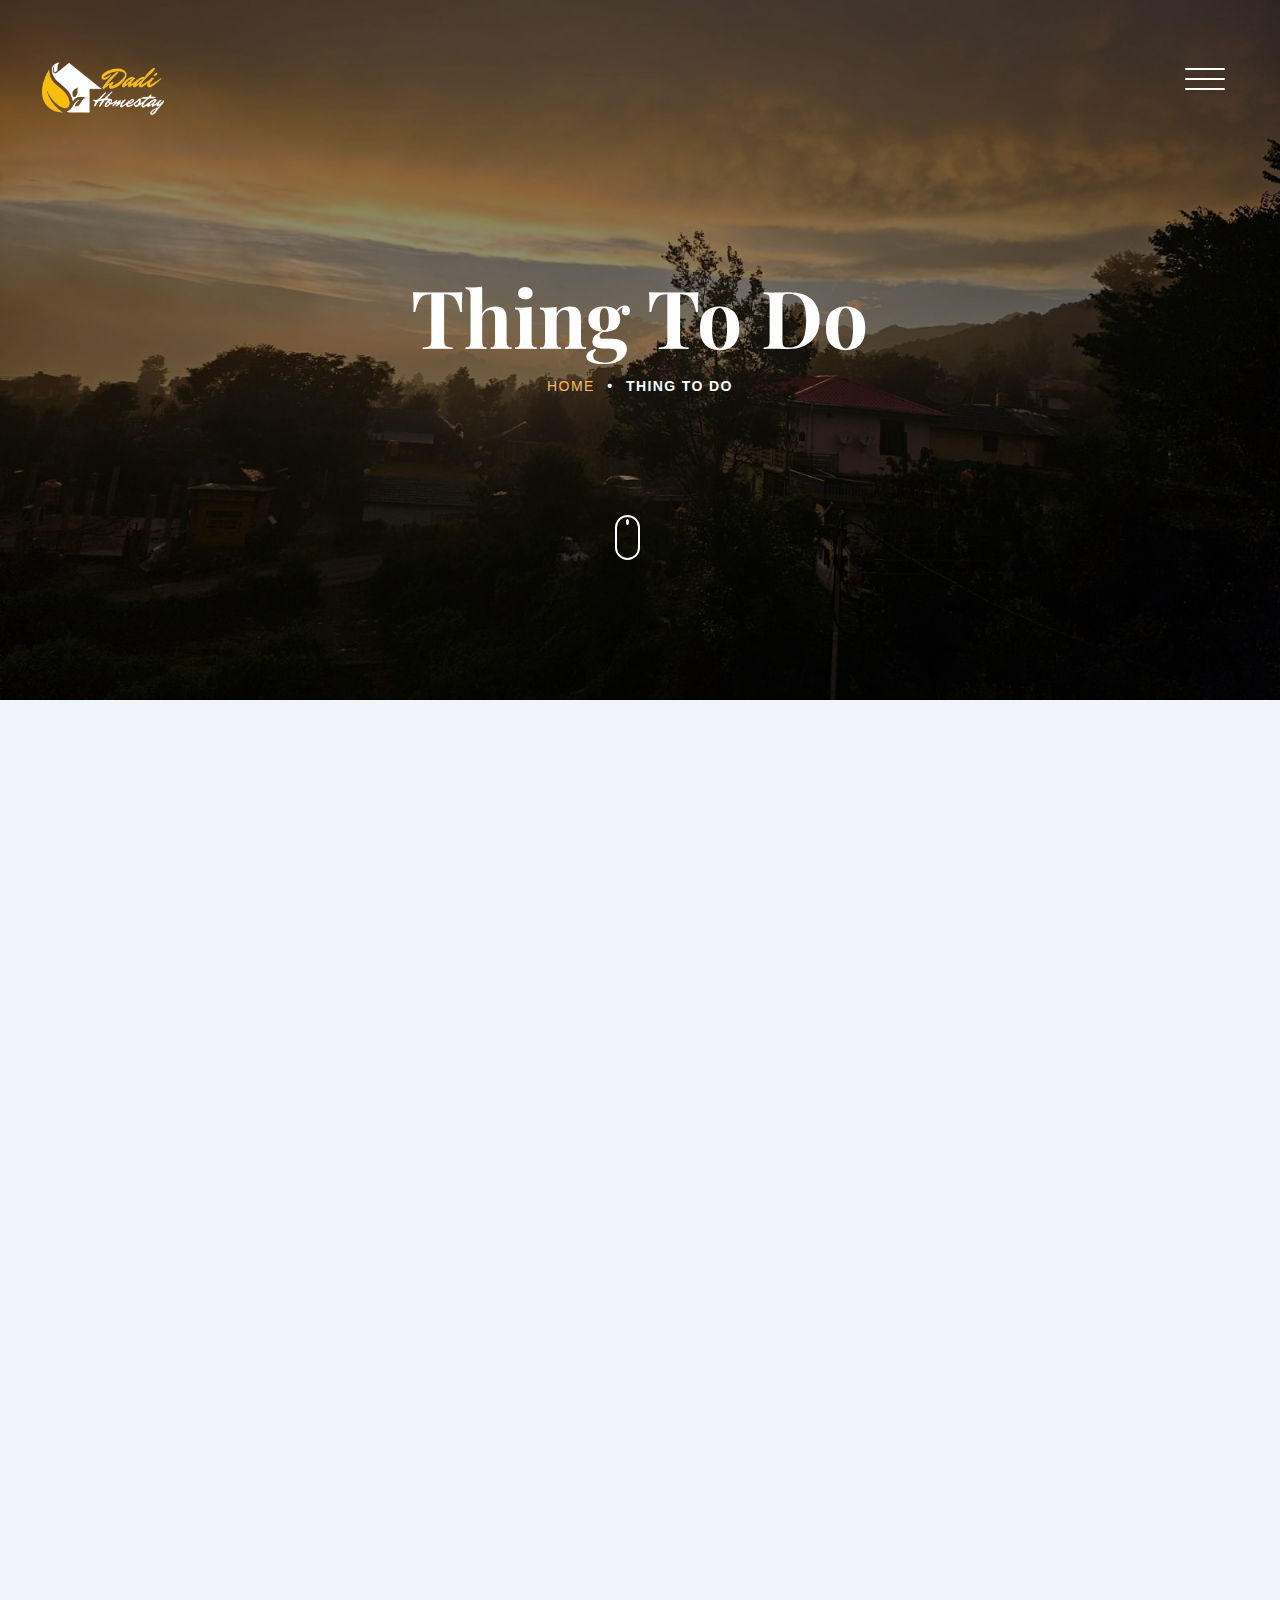
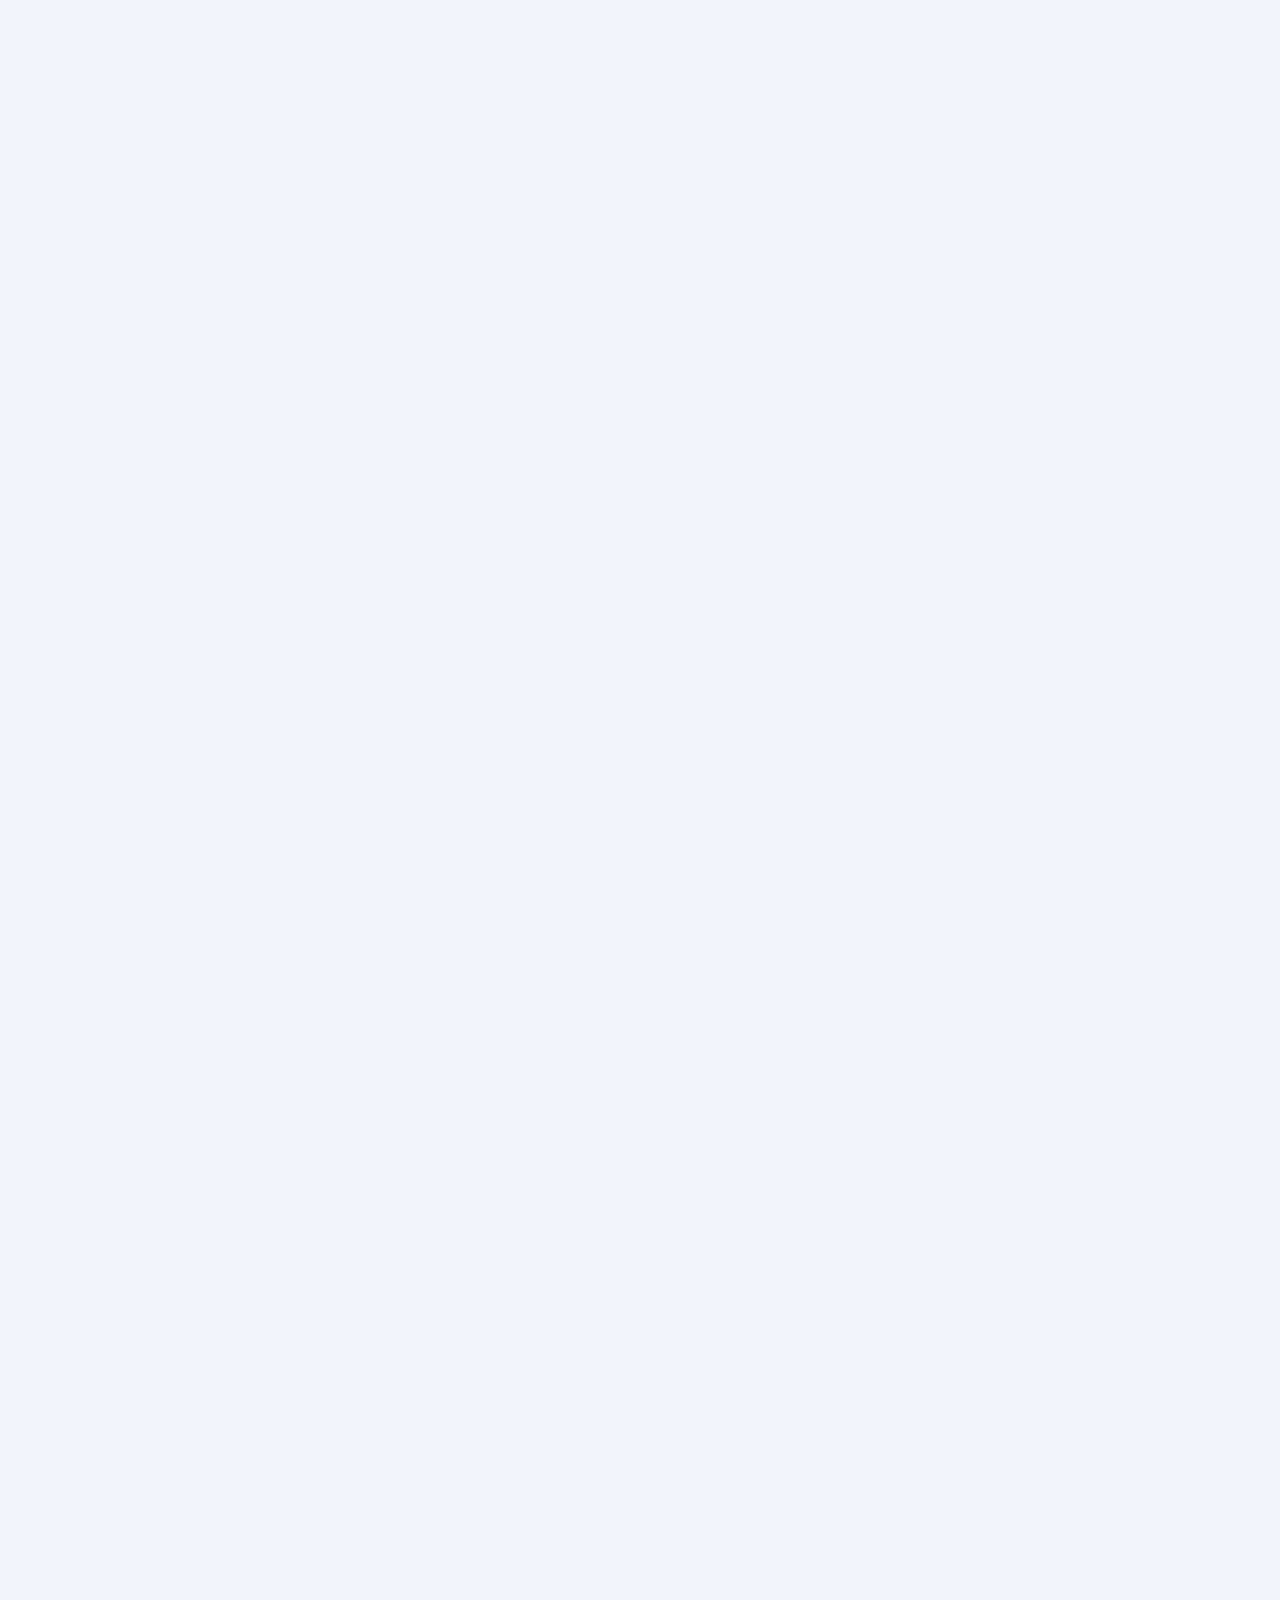
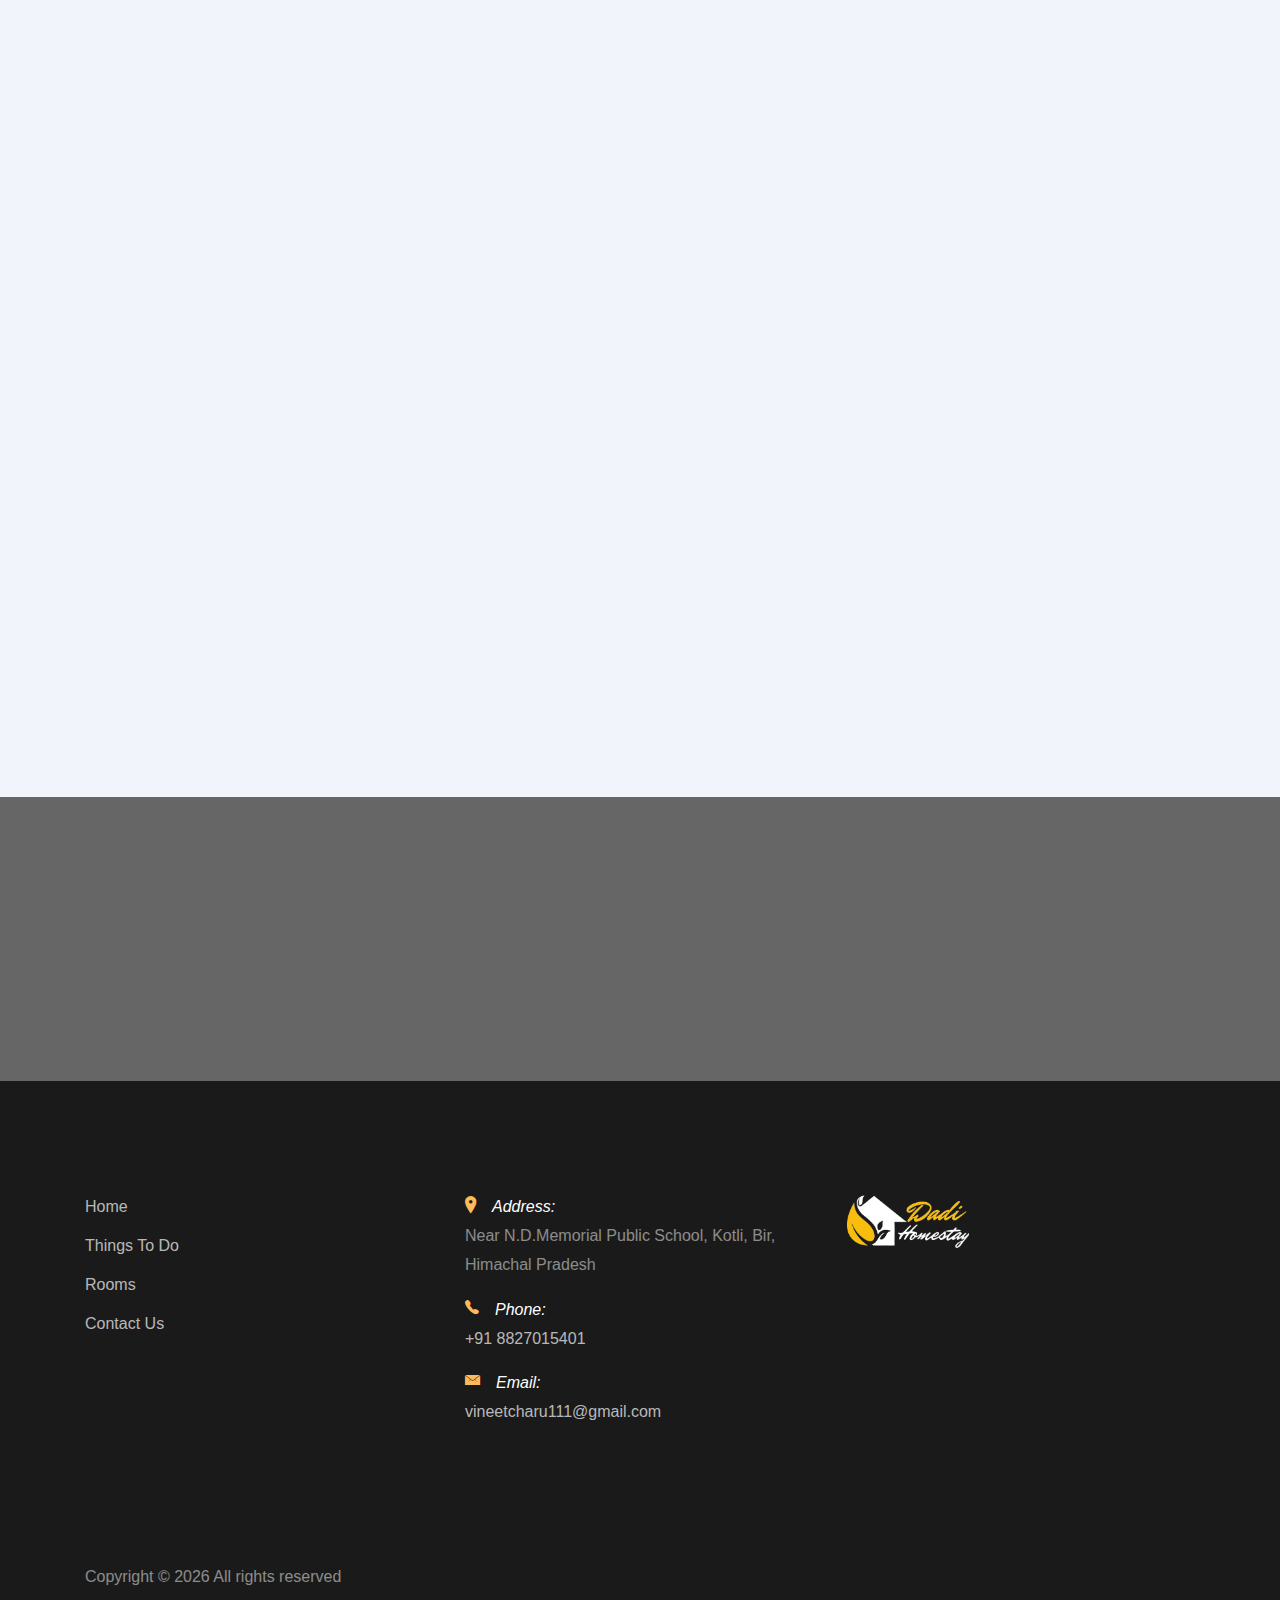
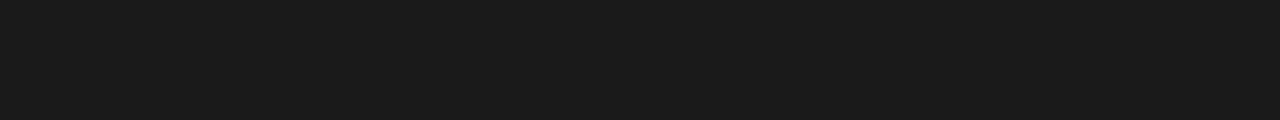
<file: events.html>
<!DOCTYPE HTML>
<html>
  <head>
    <meta charset="utf-8">
    <meta http-equiv="X-UA-Compatible" content="IE=edge">
    <title>Dadi Homestay | Things To Do</title>
    <meta name="viewport" content="width=device-width, initial-scale=1, shrink-to-fit=no">
    <meta name="description" content="" />
    <meta name="keywords" content="" />
    <meta name="author" content="" />
    <link rel="stylesheet" type="text/css" href="//fonts.googleapis.com/css?family=|Roboto+Sans:400,700|Playfair+Display:400,700">

    <link rel="stylesheet" href="css/bootstrap.min.css">
    <link rel="stylesheet" href="css/animate.css">
    <link rel="stylesheet" href="css/owl.carousel.min.css">
    <link rel="stylesheet" href="css/aos.css">
    <link rel="stylesheet" href="css/bootstrap-datepicker.css">
    <link rel="stylesheet" href="css/jquery.timepicker.css">
    <link rel="stylesheet" href="css/fancybox.min.css">
    
    <link rel="stylesheet" href="fonts/ionicons/css/ionicons.min.css">
    <link rel="stylesheet" href="fonts/fontawesome/css/font-awesome.min.css">

    <!-- Theme Style -->
    <link rel="stylesheet" href="css/style.css">
  </head>
  <body>
    
     <header class="site-header js-site-header">
    <div class="container-fluid">
      <div class="row align-items-center">
        <div class="col-6 col-lg-4 site-logo " data-aos="fade">
          <a href="index.html"><img src="./images/HomeStayLogo.png" class=" logo  mainLogo " alt="Logo"></a>
          <a href="index.html"><img src="./images/whiteLogo.png" class=" logo  whiteLogo " alt="Logo"></a>
        </div>
        <div class="col-6 col-lg-8">


          <div class="site-menu-toggle js-site-menu-toggle" data-aos="fade">
            <span></span>
            <span></span>
            <span></span>
          </div>
          <!-- END menu-toggle -->

          <div class="site-navbar js-site-navbar">
            <nav role="navigation">
              <div class="container">
                <div class="row full-height align-items-center">
                  <div class="col-md-6 mx-auto">
                    <ul class="list-unstyled menu">
                      <li class="active"><a href="index.html">Home</a></li>
                      <li><a href="rooms.html">Rooms</a></li>
                      <!-- <li><a href="about.html">About</a></li> -->
                      <li><a href="events.html">Things To Do</a></li>
                      <li><a href="contact.html">Contact</a></li>
                      <!-- <li><a href="reservation.html">Reservation</a></li> -->
                    </ul>
                  </div>
                </div>
              </div>
            </nav>
          </div>
        </div>
      </div>
    </div>
  </header>
    <!-- END head -->

    <section class="site-hero inner-page overlay" style="background-image: url('images/Hero1.jpg')" data-stellar-background-ratio="0.5">
      <!-- <img src="images/hero1.jpg" class="site-hero overlay" alt="bgheroimg"> -->
      <div class="container">
        <div class="row site-hero-inner justify-content-center align-items-center">
          <div class="col-md-10 text-center" data-aos="fade">
            <h1 class="heading mb-3">Thing To Do</h1>
            <ul class="custom-breadcrumbs mb-4">
              <li><a href="index.html">Home</a></li>
              <li>&bullet;</li>
              <li>Thing To Do</li>
            </ul>
          </div>
        </div>
      </div>

      <a class="mouse smoothscroll" href="#next">
        <div class="mouse-icon">
          <span class="mouse-wheel"></span>
        </div>
      </a>
    </section>
    <!-- END section -->

   <section class="section bg-light">

      <div class="container">
        <div class="row justify-content-center text-center mb-5">
          <div class="col-md-7">
            <!-- <h2 class="heading" data-aos="fade">Great Offers</h2> -->
            <p data-aos="fade">Welcome to Bir, a serene Himalayan village known for its natural beauty, vibrant culture, and adventurous spirit. Whether you’re looking for peaceful retreats or thrilling experiences, Bir has something for everyone. Explore our curated list of must-see attractions and exciting activities during your stay.</p>
          </div>
        </div>
      
        <div class="site-block-half d-block d-lg-flex bg-white" data-aos="fade" data-aos-delay="100">
          <a  class="image d-block bg-image-2" style="background-image: url('images/tt1.jpg');"></a>
          <div class="text">
            <!-- <span class="d-block mb-4"><span class="display-4 text-primary">949</span> <span class="text-uppercase letter-spacing-2">/ per night</span> </span> -->
            <h2 class="mb-4">Paragliding</h2>
            <p>Soar high above the mountains and enjoy breathtaking panoramic views of the Himalayas. Bir is a renowned paragliding destination, perfect for both beginners and seasoned flyers seeking an adrenaline rush.</p>
            </div>
        </div>
        <div class="site-block-half d-block d-lg-flex bg-white" data-aos="fade" data-aos-delay="200">
          <a  class="image d-block bg-image-2 order-2" style="background-image: url('images/tt2.jpg');"></a>
          <div class="text order-1">
            
            <h2 class="mb-4">Trekking</h2>
           
            <p>Embark on scenic treks through dense forests and along mountain ridges. Breathe in the crisp mountain air as you traverse trails that offer stunning views and a chance to reconnect with nature.</p>
          </div>
        </div>
        <div class="site-block-half d-block d-lg-flex bg-white" data-aos="fade" data-aos-delay="100">
          <a  class="image d-block bg-image-2" style="background-image: url('images/tt3.jpg');"></a>
          <div class="text">
            
            <h2 class="mb-4">Camping</h2>
            <p>
              Experience the magic of the outdoors with a camping trip in the heart of the Himalayas. Set up camp under the stars and enjoy the tranquility of nature surrounding you.
            </p>
          </div>
        </div>
        <div class="site-block-half d-block d-lg-flex bg-white" data-aos="fade" data-aos-delay="200">
          <a href="tel:+918998989898" class="image d-block bg-image-2 order-2" style="background-image: url('images/tt4.jpg');"></a>
          <div class="text order-1">
            
            <h2 class="mb-4">Monasteries</h2>
            <p>
             Visit the peaceful monasteries of Bir, including the Deer Park Institute, Chokling Monastery, and Sherab Ling Monastery. These serene spiritual centers offer a glimpse into Tibetan culture and a chance to meditate in tranquil settings.
            </p>
          </div>
        </div>

        <div class="site-block-half d-block d-lg-flex bg-white" data-aos="fade" data-aos-delay="100">
          <a href="tel:+918998989898" class="image d-block bg-image-2" style="background-image: url('images/tt5.JPG');"></a>
          <div class="text">
            
            <h2 class="mb-4">Bir Billing</h2>
            <p>
             Explore Bir Billing, the world-famous paragliding site. Known for its stunning landscapes and adventure activities, this area is a must-visit for thrill-seekers and nature lovers alike.</p>
          </div>
        </div>
        <div class="site-block-half d-block d-lg-flex bg-white" data-aos="fade" data-aos-delay="200">
          <a href="tel:+918998989898" class="image d-block bg-image-2 order-2" style="background-image: url('images/tt6.jpg');"></a>
          <div class="text order-1">
            
            <h2 class="mb-4">Eateries and Cafes</h2>
            <p>
             Enjoy a variety of dining options in Bir, from cozycafes serving delicious Tibetan and local cuisine to charming eateries offering international dishes. Don’t miss out on trying the local favorites, such as momos, thukpa, and fresh Himalayan tea. </p>
          </div>
        </div>

        <div class="site-block-half d-block d-lg-flex bg-white" data-aos="fade" data-aos-delay="100">
          <a href="tel:+918998989898" class="image d-block bg-image-2" style="background-image: url('images/tt7.jpg');"></a>
          <div class="text">
            
            <h2 class="mb-4">Tea Gardens</h2>
            <p>
              Take a stroll through the lush tea gardens surrounding Bir. These scenic plantations offer a peaceful escape and a chance to learn about the tea-making process while enjoying the picturesque landscape.
            </p>
          </div>
        </div>
        <div class="site-block-half d-block d-lg-flex bg-white" data-aos="fade" data-aos-delay="200">
          <a href="tel:+918998989898" class="image d-block bg-image-2 order-2" style="background-image: url('images/tt8.png');"></a>
          <div class="text order-1">
            
            <h2 class="mb-4">Waterfalls</h2>
            <p>
             Discover the hidden waterfalls around Bir, perfect for a refreshing day out in nature. These cascades provide a serene spot for relaxation and picnics amidst the beautiful backdrop of the Himalayas.
            </p>
          </div>
        </div>
        
        <div class="site-block-half d-block d-lg-flex bg-white" data-aos="fade" data-aos-delay="100">
          <a href="tel:+918998989898" class="image d-block bg-image-2" style="background-image: url('images/tt4.jpg');"></a>
          <div class="text">
            
            <h2 class="mb-4">Bir Tibetan Colony</h2>
            <p>
              Explore the vibrant Tibetan Colony in Bir, where you can experience Tibetan culture, visit traditional shops, and taste authentic Tibetan cuisine. The colony is a lively area filled with cultural richness and local charm.
            </p>
          </div>
        </div>
        
       
      </div>
    </section>

    
    
    <section class="section bg-image overlay" style="background-image: url('images/heroAbout2.png');">
        <div class="container" >
          <div class="row align-items-center">
            <div class="col-12 col-md-6 text-center mb-4 mb-md-0 text-md-left" data-aos="fade-up">
              <h2 class="text-white font-weight-bold">A Best Place To Stay. Reserve Now!</h2>
            </div>
            <div class="col-12 col-md-6 text-center text-md-right" data-aos="fade-up" data-aos-delay="200">
              <a href="tel:+918899989898" class="btn btn-outline-white-primary py-3 text-white px-5">Reserve Now</a>
            </div>
          </div>
        </div>
      </section>
<footer class="section footer-section">
    <div class="container">
      <div class="row mb-4">
        <!-- <div class="col-md-3 mb-5">
          <ul class="list-unstyled link">
            <li><a href="#">About Us</a></li>
            <li><a href="#">Terms &amp; Conditions</a></li>
            <li><a href="#">Privacy Policy</a></li>
            <li><a href="#">Rooms</a></li>
          </ul>
        </div> -->
        <div class="col-md-4 mb-5">
          <ul class="list-unstyled link">
            <li><a href="/">Home</a></li>
            <li><a href="events.html">Things To Do</a></li>
            <li><a href="rooms.html">Rooms</a></li>
            <li><a href="contact.html">Contact Us</a></li>

          </ul>
        </div>
        <div class="col-md-4 mb-5 pr-md-5 contact-info">
          <!-- <li>198 West 21th Street, <br> Suite 721 New York NY 10016</li> -->
          <p><span class="d-block"><span class="ion-ios-location h5 mr-3 text-primary"></span>Address:</span> <span>
              Near N.D.Memorial Public School, Kotli, Bir, Himachal Pradesh </span></p>
          <p><span class="d-block"><span class="ion-ios-telephone h5 mr-3 text-primary"></span>Phone:</span> <span><a href="tel:+918827015401">+91 8827015401</a></span></p>
          <p><span class="d-block"><span class="ion-ios-email h5 mr-3 text-primary"></span>Email:</span> <span>
              <a href="mailto:vineetcharu111@gmail.com">vineetcharu111@gmail.com</a></span></p>
        </div>
        <div class="col-md-4 mb-5">
          <!-- <p>Sign up for our newsletter</p>
            <form action="#" class="footer-newsletter">
              <div class="form-group">
                <input type="email" class="form-control" placeholder="Email...">
                <button type="submit" class="btn"><span class="fa fa-paper-plane"></span></button>
              </div>
            </form> -->
          <img src="./images/whiteLogo.png" class="logo h-30" alt="">
        </div>
      </div>
      <div class="row pt-5">
        <p class="col-md-6 text-left">
          <!-- Link back to Colorlib can't be removed. Template is licensed under CC BY 3.0. -->
          Copyright &copy;
          <script>document.write(new Date().getFullYear());</script> All rights reserved
        </p>

        <!-- <p class="col-md-6 text-right social">
          <a href="#"><span class="fa fa-tripadvisor"></span></a>
          <a href="#"><span class="fa fa-facebook"></span></a>
          <a href="#"><span class="fa fa-twitter"></span></a>
          <a href="#"><span class="fa fa-linkedin"></span></a>
          <a href="#"><span class="fa fa-vimeo"></span></a>
        </p> -->
      </div>
    </div>
  </footer>
    
    <script src="js/jquery-3.3.1.min.js"></script>
    <script src="js/jquery-migrate-3.0.1.min.js"></script>
    <script src="js/popper.min.js"></script>
    <script src="js/bootstrap.min.js"></script>
    <script src="js/owl.carousel.min.js"></script>
    <script src="js/jquery.stellar.min.js"></script>
    <script src="js/jquery.fancybox.min.js"></script>
    
    
    <script src="js/aos.js"></script>
    
    <script src="js/bootstrap-datepicker.js"></script> 
    <script src="js/jquery.timepicker.min.js"></script> 

    

    <script src="js/main.js"></script>
  </body>
</html>
</file>
<file: css/style.css>
body {
  background: #fff;
  font-family: "Roboto", arial, sans-serif;
  font-weight: 200;
  font-size: 16px;
  line-height: 1.8;
  color: #6c757d;
  position: relative; }

::-moz-selection {
  color: #fff;
  background: #ffba5a; }

::selection {
  color: #fff;
  background: #ffba5a; }

a {
  -webkit-transition: .3s all ease;
  -o-transition: .3s all ease;
  transition: .3s all ease;
  text-decoration: none; }
  a:hover {
    text-decoration: none; }

h1, h2, h3, h4, h5 {
  color: #0e2f4f;
  font-family: "Playfair Display", times, serif; }

.font-family-serif {
  font-family: "Playfair Display", times, serif; }

.font-family-sans-serif {
  font-family: "Roboto", arial, sans-serif; }

.bg-light {
  background: #f2f4fb !important; }

.container-fluid {
  max-width: 1600px; }

.btn {
  padding-left: 30px;
  padding-right: 30px;
  padding-top: 10px;
  padding-bottom: 10px;
  border-radius: 50px; }
  .btn.btn-outline-white {
    border: 2px solid #fff; }
    .btn.btn-outline-white:hover {
      border: 2px solid transparent;
      background: #000;
      color: #fff; }
  .btn.btn-outline-white-primary {
    border: 2px solid #fff; }
    .btn.btn-outline-white-primary:hover {
      border: 2px solid transparent;
      background: #ffba5a;
      color: #fff; }
  .btn.uppercase {
    text-transform: uppercase;
    font-size: 14px;
    letter-spacing: .2em; }

.btn, .form-control {
  outline: none;
  -webkit-box-shadow: none !important;
  box-shadow: none !important; }
  .btn:focus, .btn:active, .form-control:focus, .form-control:active {
    outline: none; }

.form-control {
  -webkit-box-shadow: none !important;
  box-shadow: none !important;
  height: 50px;
  border-width: 2px; }
  .form-control:active, .form-control:focus {
    border-color: #ffba5a; }

textarea.form-control {
  height: inherit; }

.site-header {
  position: fixed;
  top: 0;
  width: 100%;
  padding: 60px 0;
  z-index: 2;
  -webkit-transition: .3s all ease-in-out;
  -o-transition: .3s all ease-in-out;
  transition: .3s all ease-in-out; }
 
  .site-header.scrolled {
    padding: 20px 0;
    background: #fff;
    -webkit-box-shadow: 0 5px 20px -5px rgba(0, 0, 0, 0.1);
    box-shadow: 0 5px 20px -5px rgba(0, 0, 0, 0.1); }
    .site-header.scrolled .site-menu-toggle {
      top: 10px;
      position: relative; }
      .site-header.scrolled .site-menu-toggle span {
        background: #000; }
    .site-header.scrolled .site-logo {
      position: relative;
      display: inline-flex;
      align-items: center;
      
      z-index: 100; }
      .site-header.scrolled .site-logo a {
        color: #000; }

.menu-open {
  position: relative; }
  .menu-open .site-header {
    position: fixed; }
   
  .menu-open .site-logo {
    position: relative;
    z-index: 100; }
    
    .menu-open .site-logo a {
      color: #000; 
  
  }
    
  .menu-open .site-navbar {
    border: 10px solid #f8f9fa; }

.site-logo {
  padding-left: 40px; }
  .site-logo a {
    font-size: 30px;
    color: #fff;
    font-weight: bold;
    line-height: 1;
    font-family: "Playfair Display", times, serif; }
    .logo{
      height: 60px;
    }
    @media (max-width: 991.98px) {
      .site-logo a {
        font-size: 27px; } }

.site-navbar {
  position: fixed;
  display: none;
  top: 0;
  left: 0;
  right: 0;
  bottom: 0;
  z-index: 99;
  border: 20px solid transparent;
  background: #fff;
  min-height: 300px;
  overflow-y: scroll; }
  .site-navbar nav {
    text-align: left; }
    .site-navbar nav .menu {
      font-family: "Playfair Display", times, serif; }
      .site-navbar nav .menu li a {
        color: #000;
        font-size: 40px;
        padding: 5px 10px;
        position: relative; }
        .site-navbar nav .menu li a:hover:before {
          width: 100%; }
      .site-navbar nav .menu li.active a {
        color: #ffba5a; }
        .site-navbar nav .menu li.active a:before {
          width: 100%; }
  .site-navbar .extra-info a {
    color: #000; }
  .site-navbar .extra-info ul li a {
    color: #000; }
  .site-navbar .extra-info h3 {
    font-family: "Roboto", arial, sans-serif;
    text-transform: uppercase;
    font-size: 13px;
    letter-spacing: .2em;
    color: #adb5bd;
    margin-bottom: 30px; }
  .site-navbar .extra-info p {
    color: #212529; }

.full-height {
  height: 100vh;
  min-height: 700px; }

.site-hero {
  background-size: cover;
  height: 100vh;
  min-height: 700px;
  width: 100vw;
  
  position: relative; }
  .site-hero .heading {
    font-family: "Playfair Display", times, serif;
    font-weight: bold; }
  .site-hero .scroll-down {
    position: absolute;
    bottom: 20px;
    left: 50%;
    -webkit-transform: translateX(-50%);
    -ms-transform: translateX(-50%);
    transform: translateX(-50%);
    color: #fff; }
  .site-hero.overlay:before {
    background: rgba(0, 0, 0, 0.45);
    content: "";
    position: absolute;
    height: 100vh;
    min-height: 700px;
    top: 0;
    left: 0;
    bottom: 0;
    right: 0; }
  .site-hero.inner-page {
    height: 50vh;
    min-height: 700px; }
    .site-hero.inner-page.overlay:before {
      height: 50vh;
      min-height: 700px; }

.site-hero-inner {
  height: 100vh;
  min-height: 700px; }
  .site-hero-inner .heading {
    font-size: 80px;
    font-family: "Playfair Display", times, serif;
    color: #fff;
    line-height: 1;
    font-weight: bold; }
    @media (max-width: 991.98px) {
      .site-hero-inner .heading {
        font-size: 40px; } }
  .site-hero-inner .sub-heading {
    font-size: 30px;
    font-weight: 200;
    color: #fff;
    line-height: 1.5; }
    @media (max-width: 991.98px) {
      .site-hero-inner .sub-heading {
        font-size: 18px; } }

.inner-page .site-hero-inner {
  height: 50vh;
  min-height: 700px; }

.page-inside .site-hero-inner, .page-inside {
  height: 70vh;
  min-height: 500px; }

.page-inside.overlay:before {
  height: 70vh;
  min-height: 500px; }

.menu-open .site-menu-toggle span {
  background: #000; }

.site-menu-toggle {
  top: 0;
  float: right;
  width: 40px;
  height: 45px;
  position: relative;
  margin: 0px auto;
  z-index: 200;
  -webkit-transform: rotate(0deg);
  -moz-transform: rotate(0deg);
  -o-transform: rotate(0deg);
  -ms-transform: rotate(0deg);
  transform: rotate(0deg);
  -webkit-transition: .5s ease-in-out;
  -moz-transition: .5s ease-in-out;
  -o-transition: .5s ease-in-out;
  transition: .5s ease-in-out;
  cursor: pointer;
  margin-right: 40px; }
  .site-menu-toggle span {
    display: block;
    position: absolute;
    height: 2px;
    width: 100%;
    background: #fff;
    border-radius: 9px;
    opacity: 1;
    left: 0;
    -webkit-transform: rotate(0deg);
    -moz-transform: rotate(0deg);
    -o-transform: rotate(0deg);
    -ms-transform: rotate(0deg);
    transform: rotate(0deg);
    -webkit-transition: .25s ease-in-out;
    -moz-transition: .25s ease-in-out;
    -o-transition: .25s ease-in-out;
    transition: .25s ease-in-out; }
  .site-menu-toggle span:nth-child(1) {
    top: 0px; }
  .site-menu-toggle span:nth-child(2) {
    top: 10px; }
  .site-menu-toggle span:nth-child(3) {
    top: 20px; }
  .site-menu-toggle.open span:nth-child(1) {
    top: 13px;
    -webkit-transform: rotate(135deg);
    -moz-transform: rotate(135deg);
    -o-transform: rotate(135deg);
    -ms-transform: rotate(135deg);
    transform: rotate(135deg); }
  .site-menu-toggle.open span:nth-child(2) {
    opacity: 0;
    left: -60px; }
  .site-menu-toggle.open span:nth-child(3) {
    top: 13px;
    -webkit-transform: rotate(-135deg);
    -moz-transform: rotate(-135deg);
    -o-transform: rotate(-135deg);
    -ms-transform: rotate(-135deg);
    transform: rotate(-135deg); }

.section {
  padding: 7em 0; }
  @media (max-width: 991.98px) {
    .section {
      padding: 3em 0; } }

@media (max-width: 991.98px) {
  .lead {
    font-size: 16px; } }

.visit-section .heading {
  font-size: 15px;
  text-transform: uppercase;
  font-family: "Roboto", arial, sans-serif;
  color: #b3b3b3;
  letter-spacing: .2em;
  margin-bottom: 30px; }

.visit-section .visit a {
  color: #000; }
  .visit-section .visit a:hover {
    color: #ffba5a; }

.visit-section .visit img {
  -webkit-box-shadow: 0 2px 3px 0 rgba(0, 0, 0, 0.2);
  box-shadow: 0 2px 3px 0 rgba(0, 0, 0, 0.2);
  margin-bottom: 15px; }

.visit-section .visit h3 {
  font-size: 20px;
  margin-bottom: 0; }

.visit-section .reviews-star span {
  font-size: 18px;
  color: #ffba5a; }

.visit-section .reviews-count {
  color: #adb5bd;
  font-style: italic; }

.heading-serif, .heading, .testimonial-section .heading, .slider-section .heading, .blog-post-entry .heading {
  font-size: 60px;
  font-family: "Playfair Display", times, serif;
  font-weight: 700; }
  @media (max-width: 991.98px) {
    .heading-serif, .heading, .testimonial-section .heading, .slider-section .heading, .blog-post-entry .heading {
      font-size: 40px; } }

.bg-pattern {
  background: #e9ecef url("../img/round.png"); }

.slider-section {
  position: relative; }

.blog-post-entry {
  position: relative; }

.half .image, .half .text {
  width: 50%; }
  @media (max-width: 991.98px) {
    .half .image, .half .text {
      width: 100%; } }

.half .image {
  background-size: cover;
  background-position: center center; }
  @media (max-width: 991.98px) {
    .half .image {
      height: 300px; } }

.half .text {
  padding: 100px 7%; }
  @media (max-width: 991.98px) {
    .half .text {
      padding-top: 50px;
      padding-bottom: 50px; } }
  .half .text h2 {
    font-size: 70px; }
    @media (max-width: 991.98px) {
      .half .text h2 {
        font-size: 40px; } }

.testimonial blockquote {
  padding: 0; }

.testimonial .author-image img {
  width: 70px; }

.post .media-custom {
  background: #fff;
  border-radius: 6px;
  overflow: hidden;
  -webkit-transition: .3s all ease;
  -o-transition: .3s all ease;
  transition: .3s all ease;
  -webkit-box-shadow: 0 2px 5px -2px rgba(0, 0, 0, 0.1);
  box-shadow: 0 2px 5px -2px rgba(0, 0, 0, 0.1); }
  .post .media-custom:hover, .post .media-custom:focus {
    -webkit-box-shadow: 0 10px 30px -10px rgba(0, 0, 0, 0.1);
    box-shadow: 0 10px 30px -10px rgba(0, 0, 0, 0.1); }
  .post .media-custom a {
    color: #000; }
    .post .media-custom a:hover {
      color: #ffba5a; }
  .post .media-custom .media-body {
    padding: 10px 30px; }
  .post .media-custom h2 {
    font-size: 26px; }

.media-custom .meta-post {
  color: #adb5bd;
  text-transform: uppercase;
  letter-spacing: .2em;
  font-size: 14px; }

.owl-carousel .owl-item {
  opacity: .4; }
  .owl-carousel .owl-item.active {
    opacity: 1; }

.owl-carousel .owl-nav {
  position: absolute;
  top: 50%;
  width: 100%; }
  .owl-carousel .owl-nav .owl-prev,
  .owl-carousel .owl-nav .owl-next {
    position: absolute;
    -webkit-transform: translateY(-50%);
    -ms-transform: translateY(-50%);
    transform: translateY(-50%);
    margin-top: -10px; }
    .owl-carousel .owl-nav .owl-prev:hover, .owl-carousel .owl-nav .owl-prev:focus, .owl-carousel .owl-nav .owl-prev:active,
    .owl-carousel .owl-nav .owl-next:hover,
    .owl-carousel .owl-nav .owl-next:focus,
    .owl-carousel .owl-nav .owl-next:active {
      outline: none; }
    .owl-carousel .owl-nav .owl-prev span:before,
    .owl-carousel .owl-nav .owl-next span:before {
      font-size: 40px; }
  .owl-carousel .owl-nav .owl-prev {
    left: 30px !important; }
  .owl-carousel .owl-nav .owl-next {
    right: 30px !important; }

.owl-carousel .owl-dots {
  text-align: center; }
  .owl-carousel .owl-dots .owl-dot {
    border-width: 2px !important;
    width: 10px;
    height: 10px;
    margin: 5px;
    border-radius: 50%; }

.owl-carousel.home-slider {
  z-index: 1;
  position: relative; }
  .owl-carousel.home-slider .owl-nav {
    opacity: 0;
    visibility: hidden;
    -webkit-transition: .3s all ease;
    -o-transition: .3s all ease;
    transition: .3s all ease; }
    .owl-carousel.home-slider .owl-nav button {
      color: #fff; }
  .owl-carousel.home-slider:focus .owl-nav, .owl-carousel.home-slider:hover .owl-nav {
    opacity: 1;
    visibility: visible; }
  .owl-carousel.home-slider .slider-item {
    background-size: cover;
    background-repeat: no-repeat;
    background-position: center center;
    height: calc(100vh - 117px);
    min-height: 700px;
    position: relative; }
    .owl-carousel.home-slider .slider-item .slider-text {
      color: #fff;
      height: calc(100vh - 117px);
      min-height: 700px; }
      .owl-carousel.home-slider .slider-item .slider-text h1 {
        font-size: 40px;
        color: #fff;
        line-height: 1.2;
        font-weight: 800 !important;
        text-transform: uppercase; }
        @media (max-width: 991.98px) {
          .owl-carousel.home-slider .slider-item .slider-text h1 {
            font-size: 40px; } }
      .owl-carousel.home-slider .slider-item .slider-text p {
        font-size: 20px;
        line-height: 1.5;
        font-weight: 300;
        color: white; }
    .owl-carousel.home-slider .slider-item.dark .child-name {
      color: #000; }
    .owl-carousel.home-slider .slider-item.dark h1 {
      color: #000; }
    .owl-carousel.home-slider .slider-item.dark p {
      color: #000; }
  .owl-carousel.home-slider .owl-dots {
    position: absolute;
    bottom: 100px;
    width: 100%; }
    .owl-carousel.home-slider .owl-dots .owl-dot {
      width: 10px;
      height: 10px;
      margin: 5px;
      border-radius: 50%;
      border: 2px solid transparent;
      outline: none !important;
      position: relative;
      -webkit-transition: .3s all ease;
      -o-transition: .3s all ease;
      transition: .3s all ease;
      background: #fff; }
      .owl-carousel.home-slider .owl-dots .owl-dot.active {
        border: 2px solid white;
        background: none; }

.owl-carousel.major-caousel .owl-stage-outer {
  padding-top: 0 !important;
  padding-bottom: 0 !important; }

.owl-carousel.major-caousel .owl-stage-outer {
  padding-top: 30px;
  padding-bottom: 30px; }

.owl-carousel.major-caousel .slider-item {
  height: inherit;
  min-height: inherit; }
  .owl-carousel.major-caousel .slider-item img {
    margin-bottom: 0; }

.owl-carousel.major-caousel .owl-nav {
  opacity: 1;
  visibility: visible; }
  .owl-carousel.major-caousel .owl-nav .owl-prev, .owl-carousel.major-caousel .owl-nav .owl-next {
    -webkit-transition: .3s all ease;
    -o-transition: .3s all ease;
    transition: .3s all ease;
    color: #495057; }
    .owl-carousel.major-caousel .owl-nav .owl-prev:hover, .owl-carousel.major-caousel .owl-nav .owl-prev:focus, .owl-carousel.major-caousel .owl-nav .owl-next:hover, .owl-carousel.major-caousel .owl-nav .owl-next:focus {
      color: #6c757d;
      outline: none; }
    .owl-carousel.major-caousel .owl-nav .owl-prev.disabled, .owl-carousel.major-caousel .owl-nav .owl-next.disabled {
      color: #dee2e6; }
  .owl-carousel.major-caousel .owl-nav .owl-prev {
    left: -60px !important; }
  .owl-carousel.major-caousel .owl-nav .owl-next {
    right: -60px !important; }

.owl-carousel.major-caousel .owl-dots {
  bottom: 50px !important; }
  @media (max-width: 991.98px) {
    .owl-carousel.major-caousel .owl-dots {
      bottom: 10px !important; } }

.owl-carousel.js-carousel-2 .slider-item {
  padding: 0 20px;
  text-align: center; }

.owl-carousel.js-carousel-2 .owl-nav {
  position: absolute;
  top: 50%;
  width: 100%;
  z-index: 299; }
  .owl-carousel.js-carousel-2 .owl-nav .owl-prev,
  .owl-carousel.js-carousel-2 .owl-nav .owl-next {
    position: absolute;
    -webkit-transform: translateY(-50%);
    -ms-transform: translateY(-50%);
    transform: translateY(-50%);
    margin-top: -10px; }
    .owl-carousel.js-carousel-2 .owl-nav .owl-prev:hover, .owl-carousel.js-carousel-2 .owl-nav .owl-prev:focus, .owl-carousel.js-carousel-2 .owl-nav .owl-prev:active,
    .owl-carousel.js-carousel-2 .owl-nav .owl-next:hover,
    .owl-carousel.js-carousel-2 .owl-nav .owl-next:focus,
    .owl-carousel.js-carousel-2 .owl-nav .owl-next:active {
      outline: none; }
    .owl-carousel.js-carousel-2 .owl-nav .owl-prev span:before,
    .owl-carousel.js-carousel-2 .owl-nav .owl-next span:before {
      font-size: 40px; }
  .owl-carousel.js-carousel-2 .owl-nav .owl-prev {
    left: -30px !important; }
  .owl-carousel.js-carousel-2 .owl-nav .owl-next {
    right: -30px !important; }

.owl-carousel.js-carousel-2 .owl-dots .owl-dot {
  display: inline-block;
  border: none; }
  .owl-carousel.js-carousel-2 .owl-dots .owl-dot > span {
    width: 8px;
    height: 8px;
    border-radius: 50%;
    background: #e9ecef;
    display: inline-block; }
  .owl-carousel.js-carousel-2 .owl-dots .owl-dot.active > span {
    background: #ffba5a; }
  .owl-carousel.js-carousel-2 .owl-dots .owl-dot:active, .owl-carousel.js-carousel-2 .owl-dots .owl-dot:focus, .owl-carousel.js-carousel-2 .owl-dots .owl-dot:hover {
    outline: none; }

.owl-custom-nav {
  float: right;
  position: relative;
  z-index: 10; }
  .owl-custom-nav .owl-custom-prev,
  .owl-custom-nav .owl-custom-next {
    padding: 10px;
    font-size: 30px;
    background: #ccc;
    line-height: 0;
    width: 60px;
    text-align: center;
    display: inline-block; }

.footer-section {
  background: #1a1a1a;
  color: #fff; }
  .footer-section a {
    color: rgba(255, 255, 255, 0.7); }
    .footer-section a:hover {
      color: #fff; }
  .footer-section p {
    color: rgba(255, 255, 255, 0.5); }
  .footer-section .bordertop {
    border-top: 1px solid rgba(255, 255, 255, 0.1);
    padding-top: 20px; }
  .footer-section .contact-info span.d-block {
    font-style: italic;
    color: #fff; }
  .footer-section .social a {
    font-size: 18px;
    padding: 10px; }
  .footer-section .link li {
    margin-bottom: 10px; }

.footer-newsletter .form-group {
  position: relative; }

.footer-newsletter .form-control {
  background: none;
  border: none;
  border-bottom: 1px solid rgba(255, 255, 255, 0.2);
  border-radius: 0;
  color: #fff; }
  .footer-newsletter .form-control::-webkit-input-placeholder {
    /* Chrome/Opera/Safari */
    color: rgba(255, 255, 255, 0.2);
    font-style: italic; }
  .footer-newsletter .form-control::-moz-placeholder {
    /* Firefox 19+ */
    color: rgba(255, 255, 255, 0.2);
    font-style: italic; }
  .footer-newsletter .form-control:-ms-input-placeholder {
    /* IE 10+ */
    color: rgba(255, 255, 255, 0.2);
    font-style: italic; }
  .footer-newsletter .form-control:-moz-placeholder {
    /* Firefox 18- */
    color: rgba(255, 255, 255, 0.2);
    font-style: italic; }
  .footer-newsletter .form-control:active, .footer-newsletter .form-control:focus {
    border-bottom: 1px solid white; }

.footer-newsletter button[type="submit"] {
  background: none;
  color: #fff;
  position: absolute;
  top: 0;
  right: 0; }

.side-box, .sidebar-search {
  padding: 30px;
  background: #fff;
  -webkit-box-shadow: 0 1px 2px 0 rgba(0, 0, 0, 0.1);
  box-shadow: 0 1px 2px 0 rgba(0, 0, 0, 0.1);
  margin-bottom: 30px; }
  .side-box .heading, .sidebar-search .heading {
    font-size: 18px;
    margin-bottom: 30px;
    font-family: "Roboto", arial, sans-serif; }

.post-list li {
  margin-bottom: 20px; }
  .post-list li a > div {
    margin-top: -10px; }
  .post-list li a .meta {
    font-size: 13px;
    color: #adb5bd; }
  .post-list li a .image {
    width: 150px; }
  .post-list li a h3 {
    font-size: 16px; }
  .post-list li:last-child {
    margin-bottom: 0; }

.sidebar-search .form-group {
  position: relative;
  margin-bottom: 0; }

.sidebar-search .icon-search {
  position: absolute;
  top: 50%;
  left: 15px;
  -webkit-transform: translateY(-50%);
  -ms-transform: translateY(-50%);
  transform: translateY(-50%); }

.sidebar-search .search-input {
  border-color: #dee2e6;
  padding-left: 40px;
  border-radius: 0px; }
  .sidebar-search .search-input:focus, .sidebar-search .search-input:active {
    border-color: #343a40; }

    
    
.contact-section .contact-info p {
  font-family: "Playfair Display", times, serif;
  font-size: 24px;
    padding:  12px;
  margin-bottom: 30px; }
  .contact-section .contact-info p .d-block {
    font-size: 14px;
    letter-spacing: .2em;
    font-weight: bold;
    font-family: "Roboto", arial, sans-serif;
    text-transform: uppercase; }

.post-categories li {
  display: block; }
  .post-categories li a {
    display: block;
    position: relative;
    padding-bottom: 10px;
    margin-bottom: 10px;
    border-bottom: 1px solid #e9ecef; }
    .post-categories li a .count {
      position: absolute;
      top: 0;
      right: 0;
      color: #6c757d; }

.custom-pagination .page-item .page-link {
  text-align: center;
  border: none;
  background: none;
  border-radius: 50% !important;
  width: 50px;
  height: 50px;
  padding: 0;
  line-height: 50px;
  margin-right: 10px;
  margin-bottom: 10px; }

.custom-pagination .page-item.active .page-link {
  background: #ffba5a;
  -webkit-box-shadow: 0 2px 7px 0 rgba(0, 0, 0, 0.2);
  box-shadow: 0 2px 7px 0 rgba(0, 0, 0, 0.2); }

.line-height-1-2 {
  line-height: 1.2; }

/* Mouse Animation */
.mouse {
  width: 100px;
  display: inline-block;
  position: absolute;
  left: 50%;
  bottom: 140px;
  z-index: 1;
  -webkit-transform: translateX(-25%);
  -ms-transform: translateX(-25%);
  transform: translateX(-25%); }

.mouse-icon {
  width: 25px;
  height: 45px;
  border: 2px solid white;
  border-radius: 15px;
  cursor: pointer;
  position: relative;
  text-align: center; }

.mouse-wheel {
  height: 6px;
  margin: 2px auto 0;
  display: block;
  width: 3px;
  background-color: white;
  border-radius: 50%;
  -webkit-animation: 1.6s ease infinite wheel-up-down;
  -moz-animation: 1.6s ease infinite wheel-up-down;
  animation: 1.6s ease infinite wheel-up-down; }

@-webkit-keyframes wheel-up-down {
  0% {
    margin-top: 2px;
    opacity: 0; }
  30% {
    opacity: 1; }
  100% {
    margin-top: 20px;
    opacity: 0; } }

@-moz-keyframes wheel-up-down {
  0% {
    margin-top: 2px;
    opacity: 0; }
  30% {
    opacity: 1; }
  100% {
    margin-top: 20px;
    opacity: 0; } }

@keyframes wheel-up-down {
  0% {
    margin-top: 2px;
    opacity: 0; }
  30% {
    opacity: 1; }
  100% {
    margin-top: 20px;
    opacity: 0; } }

.site-block-half .image, .site-block-half .text {
  width: 100%; }
  @media (min-width: 992px) {
    .site-block-half .image, .site-block-half .text {
      width: 50%; } }

@media (max-width: 991.98px) {
  .site-block-half .image {
    margin-bottom: 50px;
    height: 300px; } }

.site-block-half .text {
  padding-left: 15px;
  padding-right: 15px;
  padding-bottom: 15px; }
  @media (min-width: 992px) {
    .site-block-half .text {
      padding: 4rem; } }

.site-block-half .bg-image {
  background-repeat: no-repeat;
  background-size: cover;
  background-position: center center; }
  @media (max-width: 991.98px) {
    .site-block-half .bg-image {
      height: 400px; } }

.site-block-half.site-block-video .image {
  position: relative; }
  .site-block-half.site-block-video .image .play-button {
    position: absolute;
    top: 50%;
    left: 50%;
    -webkit-transform: translate(-50%, -50%);
    -ms-transform: translate(-50%, -50%);
    transform: translate(-50%, -50%);
    font-size: 20px;
    width: 70px;
    height: 70px;
    background: #fff;
    display: block;
    border-radius: 50%;
    opacity: 1;
    color: #ffba5a !important; }
    .site-block-half.site-block-video .image .play-button:hover {
      opacity: 1; }
    .site-block-half.site-block-video .image .play-button > span {
      position: absolute;
      left: 55%;
      top: 50%;
      -webkit-transform: translate(-60%, -50%);
      -ms-transform: translate(-60%, -50%);
      transform: translate(-60%, -50%); }

.field-icon-wrap {
  position: relative; }
  .field-icon-wrap .form-control {
    position: relative;
    padding-right: 40px;
    -webkit-box-shadow: none !important;
    box-shadow: none !important;
    color: #a6a6a6; }
  .field-icon-wrap .icon {
    position: absolute;
    top: 50%;
    -webkit-transform: translateY(-50%);
    -ms-transform: translateY(-50%);
    transform: translateY(-50%);
    right: 15px;
    z-index: 2; }
  .field-icon-wrap select {
    -webkit-appearance: none;
    -moz-appearance: none;
    appearance: none;
    width: 100%; }

.block-32 {
  background: #fff;
  padding: 30px;
  -webkit-box-shadow: 0 2px 80px -10px rgba(0, 0, 0, 0.2);
  box-shadow: 0 2px 80px -10px rgba(0, 0, 0, 0.2);
  width: 100%; }
  .block-32 .field-icon-wrap {
    position: relative; }
    .block-32 .field-icon-wrap .form-control {
      position: relative;
      padding-right: 40px;
      -webkit-box-shadow: none !important;
      box-shadow: none !important;
      color: #a6a6a6; }
    .block-32 .field-icon-wrap .icon {
      position: absolute;
      top: 50%;
      -webkit-transform: translateY(-50%);
      -ms-transform: translateY(-50%);
      transform: translateY(-50%);
      right: 15px;
      z-index: 2; }
    .block-32 .field-icon-wrap select {
      -webkit-appearance: none;
      -moz-appearance: none;
      appearance: none;
      width: 100%; }

.block-2 {
  margin-bottom: 50px;
  -webkit-perspective: 1000;
  -moz-perspective: 1000;
  -ms-perspective: 1000;
  perspective: 1000;
  -ms-transform: perspective(1000px);
  -moz-transform: perspective(1000px);
  -moz-transform-style: preserve-3d;
  -ms-transform-style: preserve-3d; }
  .block-2:hover .back, .block-2.hover .back {
    -webkit-transform: rotateY(0deg);
    -moz-transform: rotateY(0deg);
    -o-transform: rotateY(0deg);
    -ms-transform: rotateY(0deg);
    transform: rotateY(0deg); }
  .block-2:hover .front, .block-2.hover .front {
    -webkit-transform: rotateY(180deg);
    -moz-transform: rotateY(180deg);
    -o-transform: rotateY(180deg);
    transform: rotateY(180deg); }
  .block-2, .block-2 .front, .block-2 .back {
    width: 100%;
    height: 427px; }
  .block-2 .flipper {
    -webkit-transition: 0.6s;
    -webkit-transform-style: preserve-3d;
    -ms-transition: 0.6s;
    -moz-transition: 0.6s;
    -moz-transform: perspective(1000px);
    -moz-transform-style: preserve-3d;
    -ms-transform-style: preserve-3d;
    -o-transition: 0.6s;
    transition: 0.6s;
    transform-style: preserve-3d;
    position: relative; }
  .block-2 .front, .block-2 .back {
    -webkit-backface-visibility: hidden;
    -moz-backface-visibility: hidden;
    -ms-backface-visibility: hidden;
    backface-visibility: hidden;
    border-radius: 4px;
    -webkit-transition: 0.6s;
    -webkit-transform-style: preserve-3d;
    -webkit-transform: rotateY(0deg);
    -moz-transition: 0.6s;
    -moz-transform-style: preserve-3d;
    -moz-transform: rotateY(0deg);
    -o-transition: 0.6s;
    -o-transform-style: preserve-3d;
    -o-transform: rotateY(0deg);
    -ms-transition: 0.6s;
    -ms-transform-style: preserve-3d;
    -ms-transform: rotateY(0deg);
    transition: 0.6s;
    transform-style: preserve-3d;
    transform: rotateY(0deg);
    position: absolute;
    top: 0;
    left: 0; }
  .block-2 .front {
    -webkit-transform: rotateY(0deg);
    -ms-transform: rotateY(0deg);
    background: lightgreen;
    z-index: 2;
    background-size: cover;
    background-position: center center;
    background-repeat: no-repeat; }
    .block-2 .front:before {
      content: '';
      position: absolute;
      top: 0;
      right: 0;
      bottom: 0;
      left: 0;
      background: -moz-linear-gradient(top, transparent 0%, transparent 18%, rgba(0, 0, 0, 0.8) 99%, rgba(0, 0, 0, 0.8) 100%);
      background: -webkit-linear-gradient(top, transparent 0%, transparent 18%, rgba(0, 0, 0, 0.8) 99%, rgba(0, 0, 0, 0.8) 100%);
      background: -webkit-gradient(linear, left top, left bottom, from(transparent), color-stop(18%, transparent), color-stop(99%, rgba(0, 0, 0, 0.8)), to(rgba(0, 0, 0, 0.8)));
      background: -o-linear-gradient(top, transparent 0%, transparent 18%, rgba(0, 0, 0, 0.8) 99%, rgba(0, 0, 0, 0.8) 100%);
      background: linear-gradient(to bottom, transparent 0%, transparent 18%, rgba(0, 0, 0, 0.8) 99%, rgba(0, 0, 0, 0.8) 100%);
      filter: progid:DXImageTransform.Microsoft.gradient( startColorstr='#00000000', endColorstr='#cc000000',GradientType=0 ); }
    .block-2 .front .box {
      position: absolute;
      bottom: 0;
      left: 20px;
      right: 20px;
      bottom: 20px; }
      .block-2 .front .box h2, .block-2 .front .box p {
        color: #fff;
        margin: 0;
        padding: 0;
        line-height: 1.5; }
      .block-2 .front .box h2 {
        font-size: 20px; }
      .block-2 .front .box p {
        font-size: 12px; }
  .block-2 .back {
    background: #fff;
    -webkit-box-shadow: 0 0 70px -10px rgba(0, 0, 0, 0.4);
    box-shadow: 0 0 70px -10px rgba(0, 0, 0, 0.4);
    -webkit-transform: rotateY(-180deg);
    -moz-transform: rotateY(-180deg);
    -o-transform: rotateY(-180deg);
    -ms-transform: rotateY(-180deg);
    transform: rotateY(-180deg); }
  .block-2 .back p {
    position: absolute;
    top: 40px;
    left: 0;
    right: 0;
    text-align: center;
    padding: 0 20px;
    font-size: 18px; }
  .block-2 .author {
    bottom: 0;
    position: absolute;
    bottom: 20px;
    left: 20px;
    right: 20px; }
    .block-2 .author .image {
      width: 40px; }
      .block-2 .author .image img {
        border-radius: 50%;
        max-width: 100%; }
    .block-2 .author .position {
      display: block;
      font-size: 12px; }
  @media (max-width: 991.98px) {
    .block-2 .back {
      -webkit-transform: rotateY(0deg);
      -moz-transform: rotateY(0deg);
      -o-transform: rotateY(0deg);
      -ms-transform: rotateY(0deg);
      transform: rotateY(0deg); }
    .block-2 .front {
      -webkit-transform: rotateY(180deg);
      -moz-transform: rotateY(180deg);
      -o-transform: rotateY(180deg);
      transform: rotateY(180deg); } }

.text-black {
  color: #000 !important; }

.check-availabilty {
  margin-top: -170px;
  margin-right: 5px;
  margin-left: 5px;
  position: relative; }
  .check-availabilty .block-32 {
    background: #fff;
    border-radius: 10px; }

.room {
  position: relative;
  display: block; }
  .room .img-wrap {
    position: relative;
    overflow: hidden; }
    .room .img-wrap img {
      -webkit-transition: .3s all ease-in-out;
      -o-transition: .3s all ease-in-out;
      transition: .3s all ease-in-out;
      -webkit-transform: scale(1);
      -ms-transform: scale(1);
      transform: scale(1);
      margin-bottom: 0 !important; }
  .room:hover .img-wrap img, .room:focus .img-wrap img {
    -webkit-transform: scale(1.05);
    -ms-transform: scale(1.05);
    transform: scale(1.05); }

.letter-spacing-1 {
  letter-spacing: .1em; }

.text-opacity-8 {
  opacity: .8; }

.text-opacity-7 {
  opacity: .7; }

.text-opacity-6 {
  opacity: .6; }

.text-opacity-5 {
  opacity: .5; }

.letter-spacing-2 {
  letter-spacing: .2em; }

.bg-image {
  background-size: cover;
  background-attachment: fixed; }

.bg-image-2 {
  background-size: cover;
  background-position: center center; }

.food-menu-tabs {
  text-align: center; }
  .food-menu-tabs .nav-tabs {
    text-align: center;
    display: inline-block;
    text-transform: uppercase;
    border-bottom: none; }
    .food-menu-tabs .nav-tabs li {
      display: inline-block; }
      .food-menu-tabs .nav-tabs li a {
        border: none;
        background: none;
        font-size: 1.2rem;
        font-weight: bold;
        position: relative;
        display: block; }
        .food-menu-tabs .nav-tabs li a:before {
          -webkit-transition: .3s all ease;
          -o-transition: .3s all ease;
          transition: .3s all ease;
          content: "";
          position: absolute;
          bottom: 0;
          left: 16px;
          right: 20px;
          height: 2px;
          background: transparent; }
        .food-menu-tabs .nav-tabs li a.active {
          border: none;
          background: none;
          color: #fff; }
          .food-menu-tabs .nav-tabs li a.active:before {
            background: #fff; }

.custom-caption {
  font-size: 14px;
  letter-spacing: .2em; }

.bg-image {
  background-repeat: no-repeat;
  background-size: cover;
  background-position: center center;
  position: relative;
  z-index: 1; }
  .bg-image.overlay {
    position: relative; }
    .bg-image.overlay > .container {
      position: relative;
      z-index: 3; }
    .bg-image.overlay:before {
      z-index: 2;
      position: absolute;
      top: 0;
      left: 0;
      right: 0;
      bottom: 0;
      content: "";
      background: rgba(0, 0, 0, 0.6); }

.img-absolute {
  position: absolute;
  
  bottom: -100px;
  right: 28px; }
  .img-absolute img {
    max-width: 250px;
    transform: rotate(12deg);
    border-radius: 20%;
    border: 15px solid #f2f4fb; }
  @media (max-width: 991.98px) {
    .img-absolute {
      bottom: -80px;
      right: 10px; }
      .img-absolute img {
        max-width: 190px; } }

.custom-breadcrumbs {
  list-style: none;
  padding: 0;
  margin: 0; }
  .custom-breadcrumbs li {
    display: inline-block;
    color: #fff;
    margin: 0 4px;
    text-transform: uppercase;
    font-size: 14px;
    letter-spacing: .1em;
    font-weight: bold; }
    .custom-breadcrumbs li a {
      font-weight: normal; }
      .custom-breadcrumbs li a:hover {
        color: #fff; }

.timeline-item {
  padding: 3em 2em 2em;
  position: relative;
  border-left: 2px solid #dee2e6; }
  .timeline-item::before {
    content: attr(date-is);
    position: absolute;
    left: 2em;
    font-weight: bold;
    top: 1em;
    display: block;
    font-weight: 700;
    font-size: .785rem; }
  .timeline-item::after {
    width: 10px;
    height: 10px;
    display: block;
    top: 1em;
    position: absolute;
    left: -6px;
    border-radius: 10px;
    content: '';
    border: 2px solid #dee2e6;
    background: white; }
  .timeline-item:last-child {
    -webkit-border-image: -webkit-gradient(linear, left top, left bottom, color-stop(60%, #dee2e6), to(rgba(222, 226, 230, 0))) 1 100%;
    -webkit-border-image: -webkit-linear-gradient(top, #dee2e6 60%, rgba(222, 226, 230, 0)) 1 100%;
    -o-border-image: -o-linear-gradient(top, #dee2e6 60%, rgba(222, 226, 230, 0)) 1 100%;
    border-image: -webkit-gradient(linear, left top, left bottom, color-stop(60%, #dee2e6), to(rgba(222, 226, 230, 0))) 1 100%;
    border-image: linear-gradient(to bottom, #dee2e6 60%, rgba(222, 226, 230, 0)) 1 100%; }

.custom-pagination {
  text-align: center; }
  .custom-pagination ul {
    padding: 0;
    margin: 0; }
    .custom-pagination ul li {
      display: inline-block; }
      .custom-pagination ul li a {
        background: #fff;
        border-radius: 50%;
        border: 1px solid transparent; }
        .custom-pagination ul li a:hover {
          border: 1px solid #d9d9d9;
          -webkit-box-shadow: 0 4px 10px -2px rgba(0, 0, 0, 0.1);
          box-shadow: 0 4px 10px -2px rgba(0, 0, 0, 0.1); }
      .custom-pagination ul li a, .custom-pagination ul li span {
        display: inline-block;
        width: 47px;
        margin: 2px;
        height: 47px;
        font-size: 1.2rem;
        line-height: 47px; }
      .custom-pagination ul li.active span {
        background: #ffba5a;
        color: #fff;
        border-radius: 50%; }
</file>
<file: css/_custom.css>
.hightlighticon{
    
    display: flex;
    align-items: center;
    
    
}

.hightlighticon img{
    height: 60px;
}
@media (min-width: 991.98px) {
      .hightlighticon img{
    height: 90px;
} }

.hightlighticon span{
    font: 24px;
    color: black;
}

.s-img{
    object-fit: contain;
    max-height: 60vh;

}




.mainLogo {
    display: none; /* Hide main logo initially */
}

.whiteLogo {
    display: block; /* Show white logo initially */
}

.js-site-header.scrolled .whiteLogo {
    display: none; /* Hide white logo when scrolled */
}

.js-site-header.scrolled .mainLogo {
    display: block; /* Show main logo when scrolled */
}




.room-details {
  list-style: none;
  padding: 0;
  margin: 0;
}

.room-details li {
  display: flex;
  align-items: center;
  margin-bottom: 8px;
  font-size: 16px;
}

.room-details li i {
  margin-right: 8px;
  color: #f8bd0d; /* Customize the icon color */
}


.amenities-list {
  list-style: none;
  padding: 0;
  margin: 0;
  display: flex;
  gap: 5;
  
  flex-wrap: wrap;
}

.amenities-list li {
  display: flex;
  
  padding: 5px 10px;
  align-items: center;
  margin-bottom: 8px;
  font-size: 24px;
  color: white;
}

.amenities-list li i {
  margin-right: 10px;
  color: #f8bd0d; /* Customize icon color */
}
</file>
